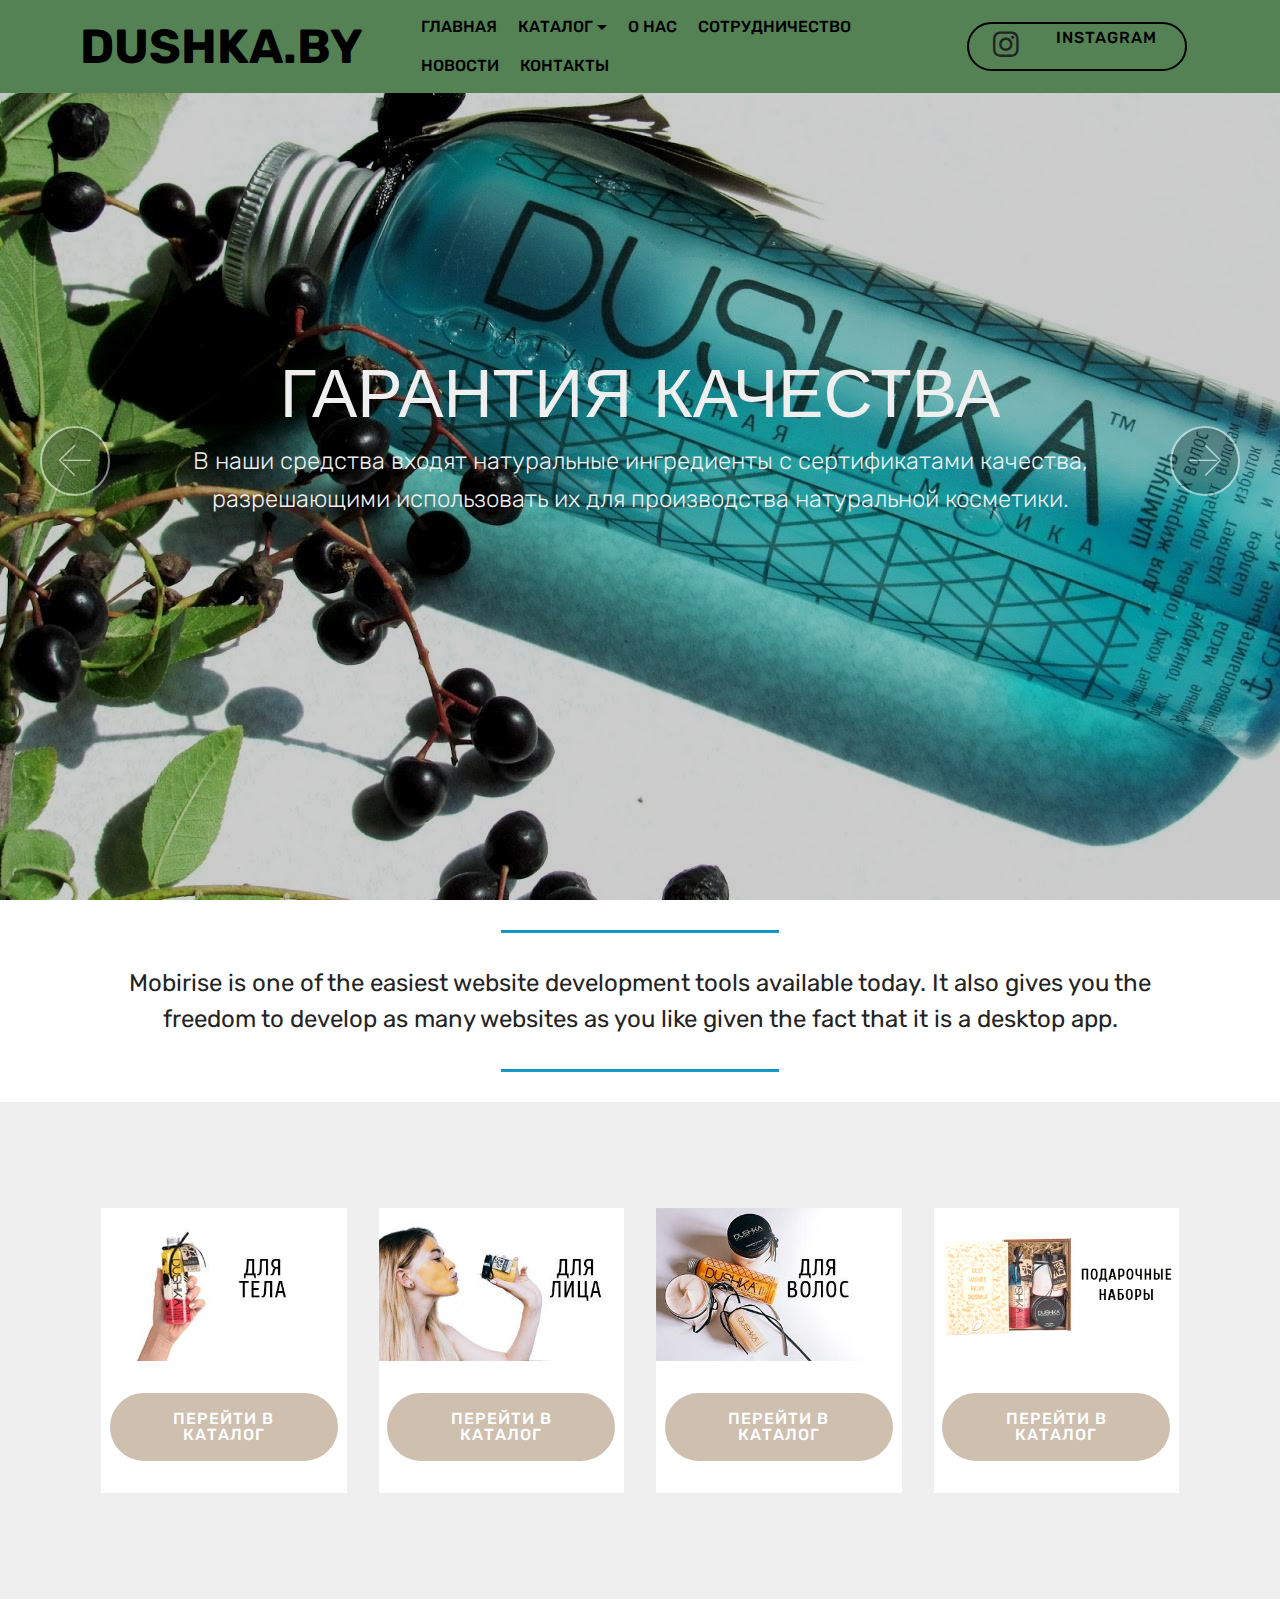
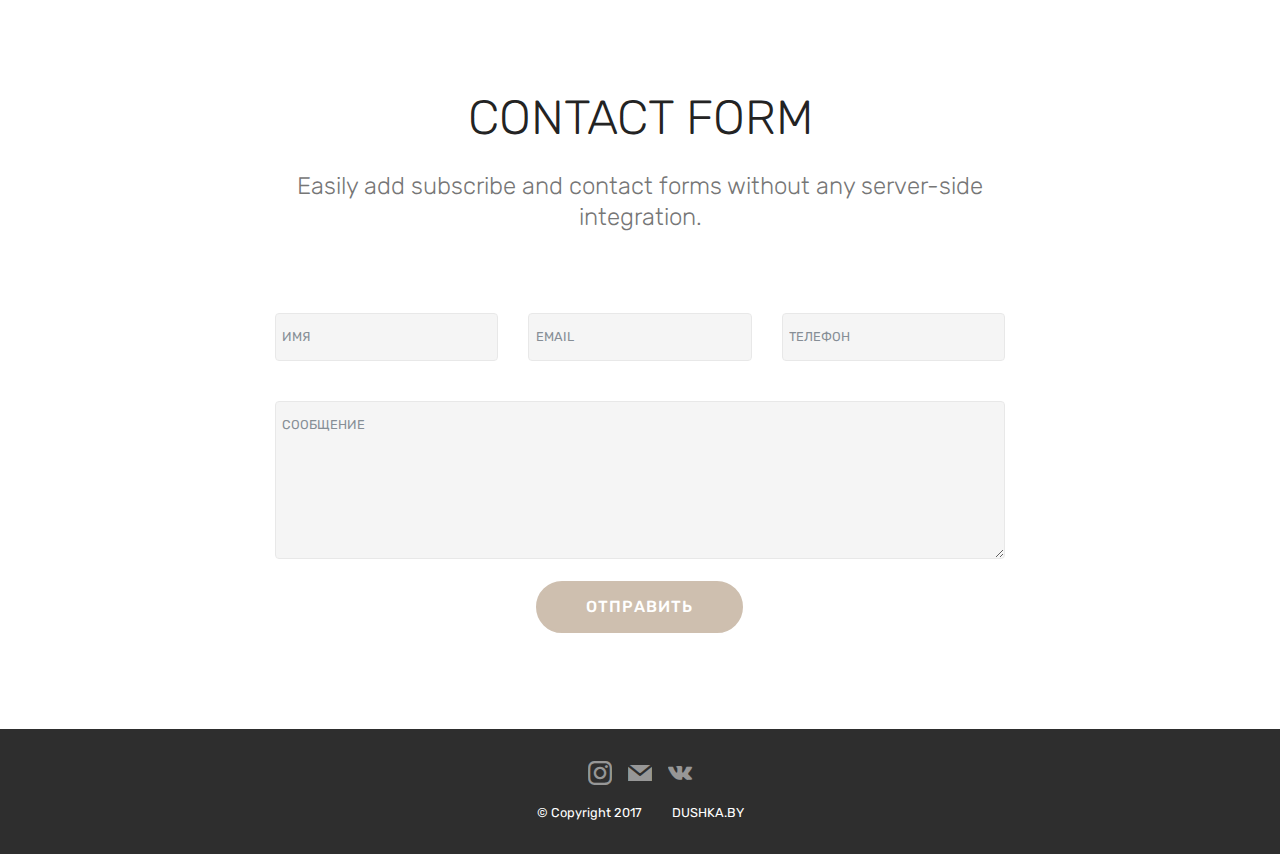
<file: index.html>
<!DOCTYPE html>
<html>
<head>
  <!-- Данный сайт сделан с помощью конструктора Mobirise v4.4.1, https://mobiriz.store -->
  <meta charset="UTF-8">
  <meta http-equiv="X-UA-Compatible" content="IE=edge">
  <meta name="generator" content="Mobirise v4.4.1, mobiriz.store">
  <meta name="viewport" content="width=device-width, initial-scale=1">
  <link rel="shortcut icon" href="assets/images/logo2.png" type="image/x-icon">
  <meta name="description" content="">
  <title>Dushka.by</title>
  <link rel="stylesheet" href="assets/web/assets/mobirise-icons/mobirise-icons.css">
  <link rel="stylesheet" href="assets/tether/tether.min.css">
  <link rel="stylesheet" href="assets/bootstrap/css/bootstrap.min.css">
  <link rel="stylesheet" href="assets/bootstrap/css/bootstrap-grid.min.css">
  <link rel="stylesheet" href="assets/bootstrap/css/bootstrap-reboot.min.css">
  <link rel="stylesheet" href="assets/dropdown/css/style.css">
  <link rel="stylesheet" href="assets/socicon/css/styles.css">
  <link rel="stylesheet" href="assets/theme/css/style.css">
  <link rel="stylesheet" href="assets/mobirise/css/mbr-additional.css" type="text/css">
  
  
  
</head>
<body>
<section class="menu cid-qB2t56JQNz" once="menu" id="menu1-0" data-rv-view="611">

    

    <nav class="navbar navbar-expand beta-menu navbar-dropdown align-items-center navbar-fixed-top navbar-toggleable-sm">
        <button class="navbar-toggler navbar-toggler-right" type="button" data-toggle="collapse" data-target="#navbarSupportedContent" aria-controls="navbarSupportedContent" aria-expanded="false" aria-label="Toggle navigation">
            <div class="hamburger">
                <span></span>
                <span></span>
                <span></span>
                <span></span>
            </div>
        </button>
        <div class="menu-logo">
            <div class="navbar-brand">
                
                <span class="navbar-caption-wrap"><a class="navbar-caption text-black display-2" href="https://mobirise.com">
                        DUSHKA.BY</a></span>
            </div>
        </div>
        <div class="collapse navbar-collapse" id="navbarSupportedContent">
            <ul class="navbar-nav nav-dropdown" data-app-modern-menu="true"><li class="nav-item">
                    <a class="nav-link link text-black display-4" href="https://mobirise.com">
                        ГЛАВНАЯ</a>
                </li><li class="nav-item dropdown"><a class="nav-link link text-black dropdown-toggle display-4" href="https://mobirise.com" data-toggle="dropdown-submenu" aria-expanded="false">КАТАЛОГ</a><div class="dropdown-menu"><div class="dropdown"><a class="text-black dropdown-item dropdown-toggle display-4" href="https://mobirise.com" data-toggle="dropdown-submenu" aria-expanded="false">ДЛЯ ТЕЛ</a><div class="dropdown-menu dropdown-submenu"><a class="text-black dropdown-item display-4" href="https://mobirise.com">New Item</a><a class="text-black dropdown-item display-4" href="https://mobirise.com" aria-expanded="false">New Item</a><a class="text-black dropdown-item display-4" href="https://mobirise.com" aria-expanded="false">New Item</a><a class="text-black dropdown-item display-4" href="https://mobirise.com" aria-expanded="false">New Item</a><a class="text-black dropdown-item display-4" href="https://mobirise.com" aria-expanded="false">New Item</a><a class="text-black dropdown-item display-4" href="https://mobirise.com" aria-expanded="false">New Item</a><a class="text-black dropdown-item display-4" href="https://mobirise.com" aria-expanded="false">New Item</a><a class="text-black dropdown-item display-4" href="https://mobirise.com" aria-expanded="false">New Item</a><a class="text-black dropdown-item display-4" href="https://mobirise.com" aria-expanded="false">New Item</a><a class="text-black dropdown-item display-4" href="https://mobirise.com" aria-expanded="false">New Item</a><a class="text-black dropdown-item display-4" href="https://mobirise.com" aria-expanded="false">New Item</a><a class="text-black dropdown-item display-4" href="https://mobirise.com" aria-expanded="false">New Item</a></div></div><div class="dropdown"><a class="text-black dropdown-item dropdown-toggle display-4" href="https://mobirise.com" aria-expanded="false" data-toggle="dropdown-submenu">ДЛЯ ЛИЦА</a><div class="dropdown-menu dropdown-submenu"><a class="text-black dropdown-item display-4" href="https://mobirise.com" aria-expanded="false">New Item</a><a class="text-black dropdown-item display-4" href="https://mobirise.com" aria-expanded="false">New Item</a><a class="text-black dropdown-item display-4" href="https://mobirise.com" aria-expanded="false">New Item</a><a class="text-black dropdown-item display-4" href="https://mobirise.com" aria-expanded="false">New Item</a><a class="text-black dropdown-item display-4" href="https://mobirise.com" aria-expanded="false">New Item</a><a class="text-black dropdown-item display-4" href="https://mobirise.com" aria-expanded="false">New Item</a><a class="text-black dropdown-item display-4" href="https://mobirise.com" aria-expanded="false">New Item</a><a class="text-black dropdown-item display-4" href="https://mobirise.com" aria-expanded="false">New Item</a><a class="text-black dropdown-item display-4" href="https://mobirise.com" aria-expanded="false">New Item</a><a class="text-black dropdown-item display-4" href="https://mobirise.com" aria-expanded="false">New Item</a></div></div><div class="dropdown"><a class="text-black dropdown-item dropdown-toggle display-4" href="https://mobirise.com" aria-expanded="false" data-toggle="dropdown-submenu">ДЛЯ ВОЛОС</a><div class="dropdown-menu dropdown-submenu"><a class="text-black dropdown-item display-4" href="https://mobirise.com" aria-expanded="false">New Item</a><a class="text-black dropdown-item display-4" href="https://mobirise.com" aria-expanded="false">New Item</a><a class="text-black dropdown-item display-4" href="https://mobirise.com" aria-expanded="false">New Item</a><a class="text-black dropdown-item display-4" href="https://mobirise.com" aria-expanded="false">New Item</a><a class="text-black dropdown-item display-4" href="https://mobirise.com" aria-expanded="false">New Item</a></div></div><div class="dropdown"><a class="text-black dropdown-item dropdown-toggle display-4" href="https://mobirise.com" aria-expanded="false" data-toggle="dropdown-submenu">ПОДАРОЧНЫЕ НАБОРЫ</a><div class="dropdown-menu dropdown-submenu"><a class="text-black dropdown-item display-4" href="https://mobirise.com" aria-expanded="false">New Item</a><a class="text-black dropdown-item display-4" href="https://mobirise.com" aria-expanded="false">New Item</a><a class="text-black dropdown-item display-4" href="https://mobirise.com" aria-expanded="false">New Item</a><a class="text-black dropdown-item display-4" href="https://mobirise.com" aria-expanded="false">New Item</a></div></div></div></li><li class="nav-item"><a class="nav-link link text-black display-4" href="https://mobirise.com">О НАС</a></li><li class="nav-item"><a class="nav-link link text-black display-4" href="https://mobirise.com">СОТРУДНИЧЕСТВО</a></li><li class="nav-item"><a class="nav-link link text-black display-4" href="https://mobirise.com">НОВОСТИ</a></li><li class="nav-item"><a class="nav-link link text-black display-4" href="https://mobirise.com">КОНТАКТЫ</a></li></ul>
            <div class="navbar-buttons mbr-section-btn"><a class="btn btn-sm btn-black-outline display-4" href="https://mobirise.com"><span class="socicon socicon-instagram mbr-iconfont mbr-iconfont-btn" style="color: rgb(35, 35, 35);"></span>
                    &nbsp; &nbsp; &nbsp;INSTAGRAM &nbsp; &nbsp; &nbsp; &nbsp; &nbsp; &nbsp;</a></div>
        </div>
    </nav>
</section>

<section class="engine"><a href="https://mobirisethemes.info">Лучшие бесплатные шаблоны для сайта Скачать бесплатно Можно у нас на сайте</a></section><section class="carousel slide cid-qB2wFe094n" data-interval="false" id="slider1-1" data-rv-view="613">

    

    <div class="full-screen"><div class="mbr-slider slide carousel" data-pause="true" data-keyboard="false" data-ride="carousel" data-interval="4000"><div class="carousel-inner" role="listbox"><div class="carousel-item slider-fullscreen-image active" data-bg-video-slide="false" style="background-image: url(assets/images/img-8837-1600x900.jpg);"><div class="container container-slide"><div class="image_wrapper"><div class="mbr-overlay" style="opacity: 0.2;"></div><img src="assets/images/img-8837-1600x900.jpg"><div class="carousel-caption justify-content-center"><div class="col-10 align-center"><h2 class="mbr-fonts-style display-1">ГАРАНТИЯ КАЧЕСТВА</h2><p class="lead mbr-text mbr-fonts-style display-5"> В наши средства входят натуральные ингредиенты с сертификатами качества, разрешающими использовать их для производства натуральной косметики.</p></div></div></div></div></div><div class="carousel-item slider-fullscreen-image" data-bg-video-slide="false" style="background-image: url(assets/images/dsc-0005-4-2-1600x899.jpg);"><div class="container container-slide"><div class="image_wrapper"><div class="mbr-overlay" style="opacity: 0.2; background-color: rgb(85, 130, 85);"></div><img src="assets/images/dsc-0005-4-2-1600x899.jpg"><div class="carousel-caption justify-content-center"><div class="col-10 align-center"><h2 class="mbr-fonts-style display-1">СЕРТИФИЦИРОВАНАЯ ПРОДУКЦИЯ</h2><p class="lead mbr-text mbr-fonts-style display-5">Косметика Dushka имеет все необходимые сертификаты качества.</p></div></div></div></div></div><div class="carousel-item slider-fullscreen-image" data-bg-video-slide="false" style="background-image: url(assets/images/dsc-9138-1600x1144.jpg);"><div class="container container-slide"><div class="image_wrapper"><div class="mbr-overlay" style="opacity: 0.2;"></div><img src="assets/images/dsc-9138-1600x1144.jpg"><div class="carousel-caption justify-content-center"><div class="col-10 align-center"><h2 class="mbr-fonts-style display-1">РУЧНАЯ РАБОТА</h2><p class="lead mbr-text mbr-fonts-style display-5">Все наши средства готовятся исключительно вручную – Dushka очень гордится этим, ведь так мы передаем вам свое тепло и заботу. Наши ребята каждый день бережно и кропотливо создают полезные средства для вашей кожи и волос: готовят, разливают и упаковывают.</p></div></div></div></div></div></div><a data-app-prevent-settings="" class="carousel-control carousel-control-prev" role="button" data-slide="prev" href="#slider1-1"><span aria-hidden="true" class="mbri-left mbr-iconfont"></span><span class="sr-only">Previous</span></a><a data-app-prevent-settings="" class="carousel-control carousel-control-next" role="button" data-slide="next" href="#slider1-1"><span aria-hidden="true" class="mbri-right mbr-iconfont"></span><span class="sr-only">Next</span></a></div></div>

</section>

<section class="mbr-section article content9 cid-qB2C5EbMY2" id="content9-2" data-rv-view="625">
    
     

    <div class="container">
        <div class="inner-container" style="width: 100%;">
            <hr class="line" style="width: 25%;">
            <div class="section-text align-center mbr-fonts-style display-5">
                    Mobirise is one of the easiest website development tools available today. It also gives you the freedom to develop as many websites as you like given the fact that it is a desktop app.
                </div>
            <hr class="line" style="width: 25%;">
        </div>
        </div>
</section>

<section class="features3 cid-qB3M7paw9y" id="features3-7" data-rv-view="627">

    

    
    <div class="container">
        <div class="media-container-row">
            <div class="card p-3 col-12 col-md-6 col-lg-3">
                <div class="card-wrapper">
                    <div class="card-img">
                        <img src="assets/images/for-body1-400x250.jpg" alt="Mobirise" title="" media-simple="true">
                    </div>
                    <div class="card-box">
                        
                        
                    </div>
                    <div class="mbr-section-btn text-center"><a href="https://mobirise.com" class="btn btn-primary display-4">ПЕРЕЙТИ В КАТАЛОГ</a></div>
                </div>
            </div>

            <div class="card p-3 col-12 col-md-6 col-lg-3">
                <div class="card-wrapper">
                    <div class="card-img">
                        <img src="assets/images/for-face1-400x250.jpg" alt="Mobirise" title="" media-simple="true">
                    </div>
                    <div class="card-box">
                        
                        
                    </div>
                    <div class="mbr-section-btn text-center"><a href="https://mobirise.com" class="btn btn-primary display-4">
                            ПЕРЕЙТИ В КАТАЛОГ
                        </a></div>
                </div>
            </div>

            <div class="card p-3 col-12 col-md-6 col-lg-3">
                <div class="card-wrapper">
                    <div class="card-img">
                        <img src="assets/images/for-hair1-400x250.jpg" alt="Mobirise" title="" media-simple="true">
                    </div>
                    <div class="card-box">
                        
                        
                    </div>
                    <div class="mbr-section-btn text-center"><a href="https://mobirise.com" class="btn btn-primary display-4">
                            ПЕРЕЙТИ В КАТАЛОГ</a></div>
                </div>
            </div>

            <div class="card p-3 col-12 col-md-6 col-lg-3">
                <div class="card-wrapper">
                    <div class="card-img">
                        <img src="assets/images/gifts2-400x250.png" alt="Mobirise" title="" media-simple="true">
                    </div>
                    <div class="card-box">
                        
                        
                    </div>
                    <div class="mbr-section-btn text-center"><a href="https://mobirise.com" class="btn btn-primary display-4">
                            ПЕРЕЙТИ В КАТАЛОГ</a></div>
                </div>
            </div>
        </div>
    </div>
</section>

<section class="mbr-section form1 cid-qB3NNVXG8j" id="form1-8" data-rv-view="630">

    

    
    <div class="container">
        <div class="row justify-content-center">
            <div class="title col-12 col-lg-8">
                <h2 class="mbr-section-title align-center pb-3 mbr-fonts-style display-2">
                    CONTACT FORM
                </h2>
                <h3 class="mbr-section-subtitle align-center mbr-light pb-3 mbr-fonts-style display-5">
                    Easily add subscribe and contact forms without any server-side integration.
                </h3>
            </div>
        </div>
    </div>
    <div class="container">
        <div class="row justify-content-center">
            <div class="media-container-column col-lg-8" data-form-type="formoid">
                    <div data-form-alert="" hidden="">ВАШ ЗАКАЗ ПРИНЯТ!!</div>
            
                    <form class="mbr-form" action="https://mobirise.com/" method="post" data-form-title="Mobirise Form"><input type="hidden" data-form-email="true" value="qoilh27lLyivhN+VKoCLHVe/bh4SFuifStsvFyL94JVmDcuc1jwxascFIwesSv/gfthiDctUJ5V03ZwyBTqSFTfnS34bLxr3HjVD5QARUIpWHQTTgwM2rKqXwQvG+ysm">
                        <div class="row row-sm-offset">
                            <div class="col-md-4 multi-horizontal" data-for="name">
                                <div class="form-group">
                                    <label class="form-control-label mbr-fonts-style display-7" for="name-form1-8"></label>
                                    <input type="text" class="form-control" name="name" data-form-field="Name" required="" placeholder="ИМЯ" id="name-form1-8">
                                </div>
                            </div>
                            <div class="col-md-4 multi-horizontal" data-for="email">
                                <div class="form-group">
                                    <label class="form-control-label mbr-fonts-style display-7" for="email-form1-8"></label>
                                    <input type="email" class="form-control" name="email" data-form-field="Email" required="" placeholder="EMAIL" id="email-form1-8">
                                </div>
                            </div>
                            <div class="col-md-4 multi-horizontal" data-for="phone">
                                <div class="form-group">
                                    <label class="form-control-label mbr-fonts-style display-7" for="phone-form1-8"></label>
                                    <input type="tel" class="form-control" name="phone" data-form-field="Phone" placeholder="ТЕЛЕФОН" id="phone-form1-8">
                                </div>
                            </div>
                        </div>
                        <div class="form-group" data-for="message">
                            <label class="form-control-label mbr-fonts-style display-7" for="message-form1-8"></label>
                            <textarea type="text" class="form-control" name="message" rows="7" data-form-field="Message" placeholder="СООБЩЕНИЕ" id="message-form1-8"></textarea>
                        </div>
            
                        <span class="input-group-btn"><button href="" type="submit" class="btn btn-primary btn-form display-4">ОТПРАВИТЬ</button></span>
                    </form>
            </div>
        </div>
    </div>
</section>

<section once="" class="cid-qB3NXkF1l2" id="footer7-a" data-rv-view="633">

    

    

    <div class="container">
        <div class="media-container-row align-center mbr-white">
            
            <div class="row social-row">
                <div class="social-list align-right pb-2">
                    
                    
                    
                    
                    
                    
                <div class="soc-item">
                        <a href="https://twitter.com/mobirise" target="_blank">
                            <span class="mbr-iconfont mbr-iconfont-social socicon-instagram socicon" style="color: rgb(255, 255, 255);" media-simple="true"></span>
                        </a>
                    </div><div class="soc-item">
                        <a href="https://www.facebook.com/pages/Mobirise/1616226671953247" target="_blank">
                            <span class="mbr-iconfont mbr-iconfont-social socicon-mail socicon" style="color: rgb(255, 255, 255);" media-simple="true"></span>
                        </a>
                    </div><div class="soc-item">
                        <a href="https://www.facebook.com/pages/Mobirise/1616226671953247" target="_blank">
                            <span class="mbr-iconfont mbr-iconfont-social socicon-vkontakte socicon" style="color: rgb(255, 255, 255);" media-simple="true"></span>
                        </a>
                    </div></div>
            </div>
            <div class="row row-copirayt">
                <p class="mbr-text mb-0 mbr-fonts-style mbr-white align-center display-7">
                    © Copyright 2017 &nbsp; &nbsp; &nbsp; &nbsp; &nbsp;DUSHKA.BY</p>
            </div>
        </div>
    </div>
</section>


  <script src="assets/web/assets/jquery/jquery.min.js"></script>
  <script src="assets/popper/popper.min.js"></script>
  <script src="assets/tether/tether.min.js"></script>
  <script src="assets/bootstrap/js/bootstrap.min.js"></script>
  <script src="assets/smooth-scroll/smooth-scroll.js"></script>
  <script src="assets/dropdown/js/script.min.js"></script>
  <script src="assets/touch-swipe/jquery.touch-swipe.min.js"></script>
  <script src="assets/jquery-mb-vimeo_player/jquery.mb.vimeo_player.js"></script>
  <script src="assets/bootstrap-carousel-swipe/bootstrap-carousel-swipe.js"></script>
  <script src="assets/jquery-mb-ytplayer/jquery.mb.ytplayer.min.js"></script>
  <script src="assets/theme/js/script.js"></script>
  <script src="assets/mobirise-slider-video/script.js"></script>
  <script src="assets/formoid/formoid.min.js"></script>
  
  
</body>
</html>
</file>
<file: assets/web/assets/mobirise-icons/mobirise-icons.css>
@font-face {
  font-family: 'MobiriseIcons';
  src:  url('mobirise-icons.eot?spat4u');
  src:  url('mobirise-icons.eot?spat4u#iefix') format('embedded-opentype'),
    url('mobirise-icons.ttf?spat4u') format('truetype'),
    url('mobirise-icons.woff?spat4u') format('woff'),
    url('mobirise-icons.svg?spat4u#MobiriseIcons') format('svg');
  font-weight: normal;
  font-style: normal;
}

[class^="mbri-"], [class*=" mbri-"] {
  /* use !important to prevent issues with browser extensions that change fonts */
  font-family: MobiriseIcons !important;
  speak: none;
  font-style: normal;
  font-weight: normal;
  font-variant: normal;
  text-transform: none;
  line-height: 1;

  /* Better Font Rendering =========== */
  -webkit-font-smoothing: antialiased;
  -moz-osx-font-smoothing: grayscale;
}

.mbri-add-submenu:before {
  content: "\e900";
}
.mbri-alert:before {
  content: "\e901";
}
.mbri-align-center:before {
  content: "\e902";
}
.mbri-align-justify:before {
  content: "\e903";
}
.mbri-align-left:before {
  content: "\e904";
}
.mbri-align-right:before {
  content: "\e905";
}
.mbri-android:before {
  content: "\e906";
}
.mbri-apple:before {
  content: "\e907";
}
.mbri-arrow-down:before {
  content: "\e908";
}
.mbri-arrow-next:before {
  content: "\e909";
}
.mbri-arrow-prev:before {
  content: "\e90a";
}
.mbri-arrow-up:before {
  content: "\e90b";
}
.mbri-bold:before {
  content: "\e90c";
}
.mbri-bookmark:before {
  content: "\e90d";
}
.mbri-bootstrap:before {
  content: "\e90e";
}
.mbri-briefcase:before {
  content: "\e90f";
}
.mbri-browse:before {
  content: "\e910";
}
.mbri-bulleted-list:before {
  content: "\e911";
}
.mbri-calendar:before {
  content: "\e912";
}
.mbri-camera:before {
  content: "\e913";
}
.mbri-cart-add:before {
  content: "\e914";
}
.mbri-cart-full:before {
  content: "\e915";
}
.mbri-cash:before {
  content: "\e916";
}
.mbri-change-style:before {
  content: "\e917";
}
.mbri-chat:before {
  content: "\e918";
}
.mbri-clock:before {
  content: "\e919";
}
.mbri-close:before {
  content: "\e91a";
}
.mbri-cloud:before {
  content: "\e91b";
}
.mbri-code:before {
  content: "\e91c";
}
.mbri-contact-form:before {
  content: "\e91d";
}
.mbri-credit-card:before {
  content: "\e91e";
}
.mbri-cursor-click:before {
  content: "\e91f";
}
.mbri-cust-feedback:before {
  content: "\e920";
}
.mbri-database:before {
  content: "\e921";
}
.mbri-delivery:before {
  content: "\e922";
}
.mbri-desktop:before {
  content: "\e923";
}
.mbri-devices:before {
  content: "\e924";
}
.mbri-down:before {
  content: "\e925";
}
.mbri-download:before {
  content: "\e989";
}
.mbri-drag-n-drop:before {
  content: "\e927";
}
.mbri-drag-n-drop2:before {
  content: "\e928";
}
.mbri-edit:before {
  content: "\e929";
}
.mbri-edit2:before {
  content: "\e92a";
}
.mbri-error:before {
  content: "\e92b";
}
.mbri-extension:before {
  content: "\e92c";
}
.mbri-features:before {
  content: "\e92d";
}
.mbri-file:before {
  content: "\e92e";
}
.mbri-flag:before {
  content: "\e92f";
}
.mbri-folder:before {
  content: "\e930";
}
.mbri-gift:before {
  content: "\e931";
}
.mbri-github:before {
  content: "\e932";
}
.mbri-globe:before {
  content: "\e933";
}
.mbri-globe-2:before {
  content: "\e934";
}
.mbri-growing-chart:before {
  content: "\e935";
}
.mbri-hearth:before {
  content: "\e936";
}
.mbri-help:before {
  content: "\e937";
}
.mbri-home:before {
  content: "\e938";
}
.mbri-hot-cup:before {
  content: "\e939";
}
.mbri-idea:before {
  content: "\e93a";
}
.mbri-image-gallery:before {
  content: "\e93b";
}
.mbri-image-slider:before {
  content: "\e93c";
}
.mbri-info:before {
  content: "\e93d";
}
.mbri-italic:before {
  content: "\e93e";
}
.mbri-key:before {
  content: "\e93f";
}
.mbri-laptop:before {
  content: "\e940";
}
.mbri-layers:before {
  content: "\e941";
}
.mbri-left-right:before {
  content: "\e942";
}
.mbri-left:before {
  content: "\e943";
}
.mbri-letter:before {
  content: "\e944";
}
.mbri-like:before {
  content: "\e945";
}
.mbri-link:before {
  content: "\e946";
}
.mbri-lock:before {
  content: "\e947";
}
.mbri-login:before {
  content: "\e948";
}
.mbri-logout:before {
  content: "\e949";
}
.mbri-magic-stick:before {
  content: "\e94a";
}
.mbri-map-pin:before {
  content: "\e94b";
}
.mbri-menu:before {
  content: "\e94c";
}
.mbri-mobile:before {
  content: "\e94d";
}
.mbri-mobile2:before {
  content: "\e94e";
}
.mbri-mobirise:before {
  content: "\e94f";
}
.mbri-more-horizontal:before {
  content: "\e950";
}
.mbri-more-vertical:before {
  content: "\e951";
}
.mbri-music:before {
  content: "\e952";
}
.mbri-new-file:before {
  content: "\e953";
}
.mbri-numbered-list:before {
  content: "\e954";
}
.mbri-opened-folder:before {
  content: "\e955";
}
.mbri-pages:before {
  content: "\e956";
}
.mbri-paper-plane:before {
  content: "\e957";
}
.mbri-paperclip:before {
  content: "\e958";
}
.mbri-photo:before {
  content: "\e959";
}
.mbri-photos:before {
  content: "\e95a";
}
.mbri-pin:before {
  content: "\e95b";
}
.mbri-play:before {
  content: "\e95c";
}
.mbri-plus:before {
  content: "\e95d";
}
.mbri-preview:before {
  content: "\e95e";
}
.mbri-print:before {
  content: "\e95f";
}
.mbri-protect:before {
  content: "\e960";
}
.mbri-question:before {
  content: "\e961";
}
.mbri-quote-left:before {
  content: "\e962";
}
.mbri-quote-right:before {
  content: "\e963";
}
.mbri-refresh:before {
  content: "\e964";
}
.mbri-responsive:before {
  content: "\e965";
}
.mbri-right:before {
  content: "\e966";
}
.mbri-rocket:before {
  content: "\e967";
}
.mbri-sad-face:before {
  content: "\e968";
}
.mbri-sale:before {
  content: "\e969";
}
.mbri-save:before {
  content: "\e96a";
}
.mbri-search:before {
  content: "\e96b";
}
.mbri-setting:before {
  content: "\e96c";
}
.mbri-setting2:before {
  content: "\e96d";
}
.mbri-setting3:before {
  content: "\e96e";
}
.mbri-share:before {
  content: "\e96f";
}
.mbri-shopping-bag:before {
  content: "\e970";
}
.mbri-shopping-basket:before {
  content: "\e971";
}
.mbri-shopping-cart:before {
  content: "\e972";
}
.mbri-sites:before {
  content: "\e973";
}
.mbri-smile-face:before {
  content: "\e974";
}
.mbri-speed:before {
  content: "\e975";
}
.mbri-star:before {
  content: "\e976";
}
.mbri-success:before {
  content: "\e977";
}
.mbri-sun:before {
  content: "\e978";
}
.mbri-sun2:before {
  content: "\e979";
}
.mbri-tablet:before {
  content: "\e97a";
}
.mbri-tablet-vertical:before {
  content: "\e97b";
}
.mbri-target:before {
  content: "\e97c";
}
.mbri-timer:before {
  content: "\e97d";
}
.mbri-to-ftp:before {
  content: "\e97e";
}
.mbri-to-local-drive:before {
  content: "\e97f";
}
.mbri-touch-swipe:before {
  content: "\e980";
}
.mbri-touch:before {
  content: "\e981";
}
.mbri-trash:before {
  content: "\e982";
}
.mbri-underline:before {
  content: "\e983";
}
.mbri-unlink:before {
  content: "\e984";
}
.mbri-unlock:before {
  content: "\e985";
}
.mbri-up-down:before {
  content: "\e986";
}
.mbri-up:before {
  content: "\e987";
}
.mbri-update:before {
  content: "\e988";
}
.mbri-upload:before {
 content: "\e926"; 
}
.mbri-user:before {
  content: "\e98a";
}
.mbri-user2:before {
  content: "\e98b";
}
.mbri-users:before {
  content: "\e98c";
}
.mbri-video:before {
  content: "\e98d";
}
.mbri-video-play:before {
  content: "\e98e";
}
.mbri-watch:before {
  content: "\e98f";
}
.mbri-website-theme:before {
  content: "\e990";
}
.mbri-wifi:before {
  content: "\e991";
}
.mbri-windows:before {
  content: "\e992";
}
.mbri-zoom-out:before {
  content: "\e993";
}
.mbri-redo:before {
  content: "\e994";
}
.mbri-undo:before {
  content: "\e995";
}
</file>
<file: assets/dropdown/css/style.css>
.navbar-dropdown {
  left: 0;
  padding: 0;
  position: absolute;
  right: 0;
  top: 0;
  transition: all 0.45s ease;
  z-index: 1030;
  background: #282828; }
  .navbar-dropdown .navbar-logo {
    margin-right: 0.8rem;
    transition: margin 0.3s ease-in-out;
    vertical-align: middle; }
    .navbar-dropdown .navbar-logo img {
      height: 3.125rem;
      transition: all 0.3s ease-in-out; }
    .navbar-dropdown .navbar-logo.mbr-iconfont {
      font-size: 3.125rem;
      line-height: 3.125rem; }
  .navbar-dropdown .navbar-caption {
    font-weight: 700;
    white-space: normal;
    vertical-align: -4px;
    line-height: 3.125rem !important; }
    .navbar-dropdown .navbar-caption, .navbar-dropdown .navbar-caption:hover {
      color: inherit;
      text-decoration: none; }
  .navbar-dropdown .mbr-iconfont + .navbar-caption {
    vertical-align: -1px; }
  .navbar-dropdown.navbar-fixed-top {
    position: fixed; }
  .navbar-dropdown .navbar-brand span {
    vertical-align: -4px; }
  .navbar-dropdown.bg-color.transparent {
    background: none; }
  .navbar-dropdown.navbar-short .navbar-brand {
    padding: 0.625rem 0; }
    .navbar-dropdown.navbar-short .navbar-brand span {
      vertical-align: -1px; }
  .navbar-dropdown.navbar-short .navbar-caption {
    line-height: 2.375rem !important;
    vertical-align: -2px; }
  .navbar-dropdown.navbar-short .navbar-logo {
    margin-right: 0.5rem; }
    .navbar-dropdown.navbar-short .navbar-logo img {
      height: 2.375rem; }
    .navbar-dropdown.navbar-short .navbar-logo.mbr-iconfont {
      font-size: 2.375rem;
      line-height: 2.375rem; }
  .navbar-dropdown.navbar-short .mbr-table-cell {
    height: 3.625rem; }
  .navbar-dropdown .navbar-close {
    left: 0.6875rem;
    position: fixed;
    top: 0.75rem;
    z-index: 1000; }
  .navbar-dropdown .hamburger-icon {
    content: "";
    display: inline-block;
    vertical-align: middle;
    width: 16px;
    -webkit-box-shadow: 0 -6px 0 1px #282828,0 0 0 1px #282828,0 6px 0 1px #282828;
    -moz-box-shadow: 0 -6px 0 1px #282828,0 0 0 1px #282828,0 6px 0 1px #282828;
    box-shadow: 0 -6px 0 1px #282828,0 0 0 1px #282828,0 6px 0 1px #282828; }

.dropdown-menu .dropdown-toggle[data-toggle="dropdown-submenu"]::after {
  border-bottom: 0.35em solid transparent;
  border-left: 0.35em solid;
  border-right: 0;
  border-top: 0.35em solid transparent;
  margin-left: 0.3rem; }

.dropdown-menu .dropdown-item:focus {
  outline: 0; }

.nav-dropdown {
  font-size: 0.75rem;
  font-weight: 500;
  height: auto !important; }
  .nav-dropdown .nav-btn {
    padding-left: 1rem; }
  .nav-dropdown .link {
    margin: .667em 1.667em;
    font-weight: 500;
    padding: 0;
    transition: color .2s ease-in-out; }
    .nav-dropdown .link.dropdown-toggle {
      margin-right: 2.583em; }
      .nav-dropdown .link.dropdown-toggle::after {
        margin-left: .25rem;
        border-top: 0.35em solid;
        border-right: 0.35em solid transparent;
        border-left: 0.35em solid transparent;
        border-bottom: 0; }
      .nav-dropdown .link.dropdown-toggle[aria-expanded="true"] {
        margin: 0;
        padding: 0.667em 3.263em  0.667em 1.667em; }
  .nav-dropdown .link::after,
  .nav-dropdown .dropdown-item::after {
    color: inherit; }
  .nav-dropdown .btn {
    font-size: 0.75rem;
    font-weight: 700;
    letter-spacing: 0;
    margin-bottom: 0;
    padding-left: 1.25rem;
    padding-right: 1.25rem; }
  .nav-dropdown .dropdown-menu {
    border-radius: 0;
    border: 0;
    left: 0;
    margin: 0;
    padding-bottom: 1.25rem;
    padding-top: 1.25rem;
    position: relative; }
  .nav-dropdown .dropdown-submenu {
    margin-left: 0.125rem;
    top: 0; }
  .nav-dropdown .dropdown-item {
    font-weight: 500;
    line-height: 2;
    padding: 0.3846em 4.615em 0.3846em 1.5385em;
    position: relative;
    transition: color .2s ease-in-out, background-color .2s ease-in-out; }
    .nav-dropdown .dropdown-item::after {
      margin-top: -0.3077em;
      position: absolute;
      right: 1.1538em;
      top: 50%; }
    .nav-dropdown .dropdown-item:focus, .nav-dropdown .dropdown-item:hover {
      background: none; }

@media (max-width: 767px) {
  .nav-dropdown.navbar-toggleable-sm {
    bottom: 0;
    display: none;
    left: 0;
    overflow-x: hidden;
    position: fixed;
    top: 0;
    transform: translateX(-100%);
    -ms-transform: translateX(-100%);
    -webkit-transform: translateX(-100%);
    width: 18.75rem;
    z-index: 999; } }
.nav-dropdown.navbar-toggleable-xl {
  bottom: 0;
  display: none;
  left: 0;
  overflow-x: hidden;
  position: fixed;
  top: 0;
  transform: translateX(-100%);
  -ms-transform: translateX(-100%);
  -webkit-transform: translateX(-100%);
  width: 18.75rem;
  z-index: 999; }

.nav-dropdown-sm {
  display: block !important;
  overflow-x: hidden;
  overflow: auto;
  padding-top: 3.875rem; }
  .nav-dropdown-sm::after {
    content: "";
    display: block;
    height: 3rem;
    width: 100%; }
  .nav-dropdown-sm.collapse.in ~ .navbar-close {
    display: block !important; }
  .nav-dropdown-sm.collapsing, .nav-dropdown-sm.collapse.in {
    transform: translateX(0);
    -ms-transform: translateX(0);
    -webkit-transform: translateX(0);
    transition: all 0.25s ease-out;
    -webkit-transition: all 0.25s ease-out;
    background: #282828; }
  .nav-dropdown-sm.collapsing[aria-expanded="false"] {
    transform: translateX(-100%);
    -ms-transform: translateX(-100%);
    -webkit-transform: translateX(-100%); }
  .nav-dropdown-sm .nav-item {
    display: block;
    margin-left: 0 !important;
    padding-left: 0; }
  .nav-dropdown-sm .link,
  .nav-dropdown-sm .dropdown-item {
    border-top: 1px dotted rgba(255, 255, 255, 0.1);
    font-size: 0.8125rem;
    line-height: 1.6;
    margin: 0 !important;
    padding: 0.875rem 2.4rem 0.875rem 1.5625rem !important;
    position: relative;
    white-space: normal; }
    .nav-dropdown-sm .link:focus, .nav-dropdown-sm .link:hover,
    .nav-dropdown-sm .dropdown-item:focus,
    .nav-dropdown-sm .dropdown-item:hover {
      background: rgba(0, 0, 0, 0.2) !important;
      color: #c0a375; }
  .nav-dropdown-sm .nav-btn {
    position: relative;
    padding: 1.5625rem 1.5625rem 0 1.5625rem; }
    .nav-dropdown-sm .nav-btn::before {
      border-top: 1px dotted rgba(255, 255, 255, 0.1);
      content: "";
      left: 0;
      position: absolute;
      top: 0;
      width: 100%; }
    .nav-dropdown-sm .nav-btn + .nav-btn {
      padding-top: 0.625rem; }
      .nav-dropdown-sm .nav-btn + .nav-btn::before {
        display: none; }
  .nav-dropdown-sm .btn {
    padding: 0.625rem 0; }
  .nav-dropdown-sm .dropdown-toggle[data-toggle="dropdown-submenu"]::after {
    margin-left: .25rem;
    border-top: 0.35em solid;
    border-right: 0.35em solid transparent;
    border-left: 0.35em solid transparent;
    border-bottom: 0; }
  .nav-dropdown-sm .dropdown-toggle[data-toggle="dropdown-submenu"][aria-expanded="true"]::after {
    border-top: 0;
    border-right: 0.35em solid transparent;
    border-left: 0.35em solid transparent;
    border-bottom: 0.35em solid; }
  .nav-dropdown-sm .dropdown-menu {
    margin: 0;
    padding: 0;
    position: relative;
    top: 0;
    left: 0;
    width: 100%;
    border: 0;
    float: none;
    border-radius: 0;
    background: none; }
  .nav-dropdown-sm .dropdown-submenu {
    left: 100%;
    margin-left: 0.125rem;
    margin-top: -1.25rem;
    top: 0; }

.navbar-toggleable-sm .nav-dropdown .dropdown-menu {
  position: absolute; }

.navbar-toggleable-sm .nav-dropdown .dropdown-submenu {
  left: 100%;
  margin-left: 0.125rem;
  margin-top: -1.25rem;
  top: 0; }

.navbar-toggleable-sm.opened .nav-dropdown .dropdown-menu {
  position: relative; }

.navbar-toggleable-sm.opened .nav-dropdown .dropdown-submenu {
  left: 0;
  margin-left: 00rem;
  margin-top: 0rem;
  top: 0; }

.is-builder .nav-dropdown.collapsing {
  transition: none !important; }

/*# sourceMappingURL=style.css.map */
</file>
<file: assets/socicon/css/styles.css>
@charset "UTF-8";

@font-face {
  font-family: "socicon";
  src:url("../fonts/socicon.eot");
  src:url("../fonts/socicon.eot?#iefix") format("embedded-opentype"),
    url("../fonts/socicon.woff") format("woff"),
    url("../fonts/socicon.ttf") format("truetype"),
    url("../fonts/socicon.svg#socicon") format("svg");
  font-weight: normal;
  font-style: normal;

}

[data-icon]:before {
  font-family: "socicon" !important;
  content: attr(data-icon);
  font-style: normal !important;
  font-weight: normal !important;
  font-variant: normal !important;
  text-transform: none !important;
  speak: none;
  line-height: 1;
  -webkit-font-smoothing: antialiased;
  -moz-osx-font-smoothing: grayscale;
}

[class^="socicon-"]:before,
[class*=" socicon-"]:before {
  font-family: "socicon" !important;
  font-style: normal !important;
  font-weight: normal !important;
  font-variant: normal !important;
  text-transform: none !important;
  speak: none;
  line-height: 1;
  -webkit-font-smoothing: antialiased;
  -moz-osx-font-smoothing: grayscale;
}

.socicon-modelmayhem:before {
  content: "\e000";
}
.socicon-mixcloud:before {
  content: "\e001";
}
.socicon-drupal:before {
  content: "\e002";
}
.socicon-swarm:before {
  content: "\e003";
}
.socicon-istock:before {
  content: "\e004";
}
.socicon-yammer:before {
  content: "\e005";
}
.socicon-ello:before {
  content: "\e006";
}
.socicon-stackoverflow:before {
  content: "\e007";
}
.socicon-persona:before {
  content: "\e008";
}
.socicon-triplej:before {
  content: "\e009";
}
.socicon-houzz:before {
  content: "\e00a";
}
.socicon-rss:before {
  content: "\e00b";
}
.socicon-paypal:before {
  content: "\e00c";
}
.socicon-odnoklassniki:before {
  content: "\e00d";
}
.socicon-airbnb:before {
  content: "\e00e";
}
.socicon-periscope:before {
  content: "\e00f";
}
.socicon-outlook:before {
  content: "\e010";
}
.socicon-coderwall:before {
  content: "\e011";
}
.socicon-tripadvisor:before {
  content: "\e012";
}
.socicon-appnet:before {
  content: "\e013";
}
.socicon-goodreads:before {
  content: "\e014";
}
.socicon-tripit:before {
  content: "\e015";
}
.socicon-lanyrd:before {
  content: "\e016";
}
.socicon-slideshare:before {
  content: "\e017";
}
.socicon-buffer:before {
  content: "\e018";
}
.socicon-disqus:before {
  content: "\e019";
}
.socicon-vkontakte:before {
  content: "\e01a";
}
.socicon-whatsapp:before {
  content: "\e01b";
}
.socicon-patreon:before {
  content: "\e01c";
}
.socicon-storehouse:before {
  content: "\e01d";
}
.socicon-pocket:before {
  content: "\e01e";
}
.socicon-mail:before {
  content: "\e01f";
}
.socicon-blogger:before {
  content: "\e020";
}
.socicon-technorati:before {
  content: "\e021";
}
.socicon-reddit:before {
  content: "\e022";
}
.socicon-dribbble:before {
  content: "\e023";
}
.socicon-stumbleupon:before {
  content: "\e024";
}
.socicon-digg:before {
  content: "\e025";
}
.socicon-envato:before {
  content: "\e026";
}
.socicon-behance:before {
  content: "\e027";
}
.socicon-delicious:before {
  content: "\e028";
}
.socicon-deviantart:before {
  content: "\e029";
}
.socicon-forrst:before {
  content: "\e02a";
}
.socicon-play:before {
  content: "\e02b";
}
.socicon-zerply:before {
  content: "\e02c";
}
.socicon-wikipedia:before {
  content: "\e02d";
}
.socicon-apple:before {
  content: "\e02e";
}
.socicon-flattr:before {
  content: "\e02f";
}
.socicon-github:before {
  content: "\e030";
}
.socicon-renren:before {
  content: "\e031";
}
.socicon-friendfeed:before {
  content: "\e032";
}
.socicon-newsvine:before {
  content: "\e033";
}
.socicon-identica:before {
  content: "\e034";
}
.socicon-bebo:before {
  content: "\e035";
}
.socicon-zynga:before {
  content: "\e036";
}
.socicon-steam:before {
  content: "\e037";
}
.socicon-xbox:before {
  content: "\e038";
}
.socicon-windows:before {
  content: "\e039";
}
.socicon-qq:before {
  content: "\e03a";
}
.socicon-douban:before {
  content: "\e03b";
}
.socicon-meetup:before {
  content: "\e03c";
}
.socicon-playstation:before {
  content: "\e03d";
}
.socicon-android:before {
  content: "\e03e";
}
.socicon-snapchat:before {
  content: "\e03f";
}
.socicon-twitter:before {
  content: "\e040";
}
.socicon-facebook:before {
  content: "\e041";
}
.socicon-googleplus:before {
  content: "\e042";
}
.socicon-pinterest:before {
  content: "\e043";
}
.socicon-foursquare:before {
  content: "\e044";
}
.socicon-yahoo:before {
  content: "\e045";
}
.socicon-skype:before {
  content: "\e046";
}
.socicon-yelp:before {
  content: "\e047";
}
.socicon-feedburner:before {
  content: "\e048";
}
.socicon-linkedin:before {
  content: "\e049";
}
.socicon-viadeo:before {
  content: "\e04a";
}
.socicon-xing:before {
  content: "\e04b";
}
.socicon-myspace:before {
  content: "\e04c";
}
.socicon-soundcloud:before {
  content: "\e04d";
}
.socicon-spotify:before {
  content: "\e04e";
}
.socicon-grooveshark:before {
  content: "\e04f";
}
.socicon-lastfm:before {
  content: "\e050";
}
.socicon-youtube:before {
  content: "\e051";
}
.socicon-vimeo:before {
  content: "\e052";
}
.socicon-dailymotion:before {
  content: "\e053";
}
.socicon-vine:before {
  content: "\e054";
}
.socicon-flickr:before {
  content: "\e055";
}
.socicon-500px:before {
  content: "\e056";
}
.socicon-wordpress:before {
  content: "\e058";
}
.socicon-tumblr:before {
  content: "\e059";
}
.socicon-twitch:before {
  content: "\e05a";
}
.socicon-8tracks:before {
  content: "\e05b";
}
.socicon-amazon:before {
  content: "\e05c";
}
.socicon-icq:before {
  content: "\e05d";
}
.socicon-smugmug:before {
  content: "\e05e";
}
.socicon-ravelry:before {
  content: "\e05f";
}
.socicon-weibo:before {
  content: "\e060";
}
.socicon-baidu:before {
  content: "\e061";
}
.socicon-angellist:before {
  content: "\e062";
}
.socicon-ebay:before {
  content: "\e063";
}
.socicon-imdb:before {
  content: "\e064";
}
.socicon-stayfriends:before {
  content: "\e065";
}
.socicon-residentadvisor:before {
  content: "\e066";
}
.socicon-google:before {
  content: "\e067";
}
.socicon-yandex:before {
  content: "\e068";
}
.socicon-sharethis:before {
  content: "\e069";
}
.socicon-bandcamp:before {
  content: "\e06a";
}
.socicon-itunes:before {
  content: "\e06b";
}
.socicon-deezer:before {
  content: "\e06c";
}
.socicon-telegram:before {
  content: "\e06e";
}
.socicon-openid:before {
  content: "\e06f";
}
.socicon-amplement:before {
  content: "\e070";
}
.socicon-viber:before {
  content: "\e071";
}
.socicon-zomato:before {
  content: "\e072";
}
.socicon-draugiem:before {
  content: "\e074";
}
.socicon-endomodo:before {
  content: "\e075";
}
.socicon-filmweb:before {
  content: "\e076";
}
.socicon-stackexchange:before {
  content: "\e077";
}
.socicon-wykop:before {
  content: "\e078";
}
.socicon-teamspeak:before {
  content: "\e079";
}
.socicon-teamviewer:before {
  content: "\e07a";
}
.socicon-ventrilo:before {
  content: "\e07b";
}
.socicon-younow:before {
  content: "\e07c";
}
.socicon-raidcall:before {
  content: "\e07d";
}
.socicon-mumble:before {
  content: "\e07e";
}
.socicon-medium:before {
  content: "\e06d";
}
.socicon-bebee:before {
  content: "\e07f";
}
.socicon-hitbox:before {
  content: "\e080";
}
.socicon-reverbnation:before {
  content: "\e081";
}
.socicon-formulr:before {
  content: "\e082";
}
.socicon-instagram:before {
  content: "\e057";
}
.socicon-battlenet:before {
  content: "\e083";
}
.socicon-chrome:before {
  content: "\e084";
}
.socicon-discord:before {
  content: "\e086";
}
.socicon-issuu:before {
  content: "\e087";
}
.socicon-macos:before {
  content: "\e088";
}
.socicon-firefox:before {
  content: "\e089";
}
.socicon-opera:before {
  content: "\e08d";
}
.socicon-keybase:before {
  content: "\e090";
}
.socicon-alliance:before {
  content: "\e091";
}
.socicon-livejournal:before {
  content: "\e092";
}
.socicon-googlephotos:before {
  content: "\e093";
}
.socicon-horde:before {
  content: "\e094";
}
.socicon-etsy:before {
  content: "\e095";
}
.socicon-zapier:before {
  content: "\e096";
}
.socicon-google-scholar:before {
  content: "\e097";
}
.socicon-researchgate:before {
  content: "\e098";
}
.socicon-wechat:before {
  content: "\e099";
}
.socicon-strava:before {
  content: "\e09a";
}
.socicon-line:before {
  content: "\e09b";
}
.socicon-lyft:before {
  content: "\e09c";
}
.socicon-uber:before {
  content: "\e09d";
}
.socicon-songkick:before {
  content: "\e09e";
}
.socicon-viewbug:before {
  content: "\e09f";
}
.socicon-googlegroups:before {
  content: "\e0a0";
}
.socicon-quora:before {
  content: "\e073";
}
.socicon-diablo:before {
  content: "\e085";
}
.socicon-blizzard:before {
  content: "\e0a1";
}
.socicon-hearthstone:before {
  content: "\e08b";
}
.socicon-heroes:before {
  content: "\e08a";
}
.socicon-overwatch:before {
  content: "\e08c";
}
.socicon-warcraft:before {
  content: "\e08e";
}
.socicon-starcraft:before {
  content: "\e08f";
}
.socicon-beam:before {
  content: "\e0a2";
}
.socicon-curse:before {
  content: "\e0a3";
}
.socicon-player:before {
  content: "\e0a4";
}
.socicon-streamjar:before {
  content: "\e0a5";
}
.socicon-nintendo:before {
  content: "\e0a6";
}
.socicon-hellocoton:before {
  content: "\e0a7";
}
</file>
<file: assets/theme/css/style.css>
/*!
 * Mobirise v4 theme (https://mobirise.com/)
 * Copyright 2017 Mobirise
 */
section {
  background-color: #eeeeee; }

section,
.container,
.container-fluid {
  position: relative;
  word-wrap: break-word; }

a.mbr-iconfont:hover {
  text-decoration: none; }

.article .lead p, .article .lead ul, .article .lead ol, .article .lead pre, .article .lead blockquote {
  margin-bottom: 0; }

a {
  font-style: normal;
  font-weight: 400;
  cursor: pointer; }
  a, a:hover {
    text-decoration: none; }

figure {
  margin-bottom: 0; }

body {
  color: #232323; }

h1, h2, h3, h4, h5, h6,
.h1, .h2, .h3, .h4, .h5, .h6,
.display-1, .display-2, .display-3, .display-4 {
  line-height: 1;
  word-break: break-word;
  word-wrap: break-word; }

b, strong {
  font-weight: bold; }

blockquote {
  padding: 10px 0 10px 20px;
  position: relative;
  border-left: 2px solid;
  border-color: #ff3366; }

input:-webkit-autofill, input:-webkit-autofill:hover, input:-webkit-autofill:focus, input:-webkit-autofill:active {
  transition-delay: 9999s;
  transition-property: background-color, color; }

textarea[type="hidden"] {
  display: none; }

body {
  position: relative; }

section {
  background-position: 50% 50%;
  background-repeat: no-repeat;
  background-size: cover; }
  section .mbr-background-video,
  section .mbr-background-video-preview {
    position: absolute;
    bottom: 0;
    left: 0;
    right: 0;
    top: 0; }

.hidden {
  visibility: hidden; }

.mbr-z-index20 {
  z-index: 20; }

/*! Base colors */
.mbr-white {
  color: #ffffff; }

.mbr-black {
  color: #000000; }

.mbr-bg-white {
  background-color: #ffffff; }

.mbr-bg-black {
  background-color: #000000; }

/*! Text-aligns */
.align-left {
  text-align: left; }

.align-center {
  text-align: center; }

.align-right {
  text-align: right; }

@media (max-width: 767px) {
  .align-left, .align-center, .align-right, .mbr-section-btn, .mbr-section-title {
    text-align: center; } }
/*! Font-weight  */
.mbr-light {
  font-weight: 300; }

.mbr-regular {
  font-weight: 400; }

.mbr-semibold {
  font-weight: 500; }

.mbr-bold {
  font-weight: 700; }

/*! Media  */
.media-size-item {
  -webkit-flex: 1 1 auto;
  -moz-flex: 1 1 auto;
  -ms-flex: 1 1 auto;
  -o-flex: 1 1 auto;
  flex: 1 1 auto; }

.media-content {
  -webkit-flex-basis: 100%;
  flex-basis: 100%; }

.media-container-row {
  display: -ms-flexbox;
  display: -webkit-flex;
  display: flex;
  -webkit-flex-direction: row;
  -ms-flex-direction: row;
  flex-direction: row;
  -webkit-flex-wrap: wrap;
  -ms-flex-wrap: wrap;
  flex-wrap: wrap;
  -webkit-justify-content: center;
  -ms-flex-pack: center;
  justify-content: center;
  -webkit-align-content: center;
  -ms-flex-line-pack: center;
  align-content: center;
  -webkit-align-items: start;
  -ms-flex-align: start;
  align-items: start; }
  .media-container-row .media-size-item {
    width: 400px; }

.media-container-column {
  display: -ms-flexbox;
  display: -webkit-flex;
  display: flex;
  -webkit-flex-direction: column;
  -ms-flex-direction: column;
  flex-direction: column;
  -webkit-flex-wrap: wrap;
  -ms-flex-wrap: wrap;
  flex-wrap: wrap;
  -webkit-justify-content: center;
  -ms-flex-pack: center;
  justify-content: center;
  -webkit-align-content: center;
  -ms-flex-line-pack: center;
  align-content: center;
  -webkit-align-items: stretch;
  -ms-flex-align: stretch;
  align-items: stretch; }
  .media-container-column > * {
    width: 100%; }

@media (min-width: 992px) {
  .media-container-row {
    -webkit-flex-wrap: nowrap;
    -ms-flex-wrap: nowrap;
    flex-wrap: nowrap; } }
figure {
  overflow: hidden; }

figure[mbr-media-size] {
  transition: width 0.1s; }

.mbr-figure img, .mbr-figure iframe {
  display: block;
  width: 100%; }

.card {
  background-color: transparent;
  border: none; }

.card-img {
  text-align: center;
  flex-shrink: 0; }

.media {
  max-width: 100%;
  margin: 0 auto; }

.mbr-figure {
  -ms-flex-item-align: center;
  -ms-grid-row-align: center;
  -webkit-align-self: center;
  align-self: center; }

.media-container > div {
  max-width: 100%; }

.mbr-figure img, .card-img img {
  width: 100%; }

@media (max-width: 991px) {
  .media-size-item {
    width: auto !important; }

  .media {
    width: auto; }

  .mbr-figure {
    width: 100% !important; } }
/*! Buttons */
.mbr-section-btn {
  margin-left: -.25rem;
  margin-right: -.25rem;
  font-size: 0; }

nav .mbr-section-btn {
  margin-left: 0rem;
  margin-right: 0rem; }

/*! Btn icon margin */
.btn .mbr-iconfont, .btn.btn-sm .mbr-iconfont {
  cursor: pointer;
  margin-right: 0.5rem; }

.btn.btn-md .mbr-iconfont, .btn.btn-md .mbr-iconfont {
  margin-right: 0.8rem; }

.mbr-regular {
  font-weight: 400; }

.mbr-semibold {
  font-weight: 500; }

.mbr-bold {
  font-weight: 700; }

[type="submit"] {
  -webkit-appearance: none; }

/*! Full-screen */
.mbr-fullscreen .mbr-overlay {
  min-height: 100vh; }

.mbr-fullscreen {
  display: flex;
  display: -webkit-flex;
  display: -moz-flex;
  display: -ms-flex;
  display: -o-flex;
  align-items: center;
  -webkit-align-items: center;
  min-height: 100vh;
  padding-top: 3rem;
  padding-bottom: 3rem; }

/*! Map */
.map {
  height: 25rem;
  position: relative; }
  .map iframe {
    width: 100%;
    height: 100%; }

/* Form */
.form-asterisk {
  font-family: initial;
  position: absolute;
  top: -2px;
  font-weight: normal; }

/*! Scroll to top arrow */
.mbr-arrow-up {
  bottom: 25px;
  right: 90px;
  position: fixed;
  text-align: right;
  z-index: 5000;
  color: #ffffff;
  font-size: 32px;
  transform: rotate(180deg);
  -webkit-transform: rotate(180deg); }

.mbr-arrow-up a {
  background: rgba(0, 0, 0, 0.2);
  border-radius: 3px;
  color: #fff;
  display: inline-block;
  height: 60px;
  width: 60px;
  outline-style: none !important;
  position: relative;
  text-decoration: none;
  transition: all .3s ease-in-out;
  cursor: pointer;
  text-align: center; }
  .mbr-arrow-up a:hover {
    background-color: rgba(0, 0, 0, 0.4); }
  .mbr-arrow-up a i {
    line-height: 60px; }

.mbr-arrow-up-icon {
  display: block;
  color: #fff; }

.mbr-arrow-up-icon::before {
  content: "\203a";
  display: inline-block;
  font-family: serif;
  font-size: 32px;
  line-height: 1;
  font-style: normal;
  position: relative;
  top: 6px;
  left: -4px;
  -webkit-transform: rotate(-90deg);
  transform: rotate(-90deg); }

/*! Arrow Down */
.mbr-arrow {
  position: absolute;
  bottom: 45px;
  left: 50%;
  width: 60px;
  height: 60px;
  cursor: pointer;
  background-color: rgba(80, 80, 80, 0.5);
  border-radius: 50%;
  -webkit-transform: translateX(-50%);
  transform: translateX(-50%); }
  .mbr-arrow > a {
    display: inline-block;
    text-decoration: none;
    outline-style: none;
    -webkit-animation: arrowdown 1.7s ease-in-out infinite;
    animation: arrowdown 1.7s ease-in-out infinite; }
    .mbr-arrow > a > i {
      position: absolute;
      top: -2px;
      left: 15px;
      font-size: 2rem; }

@keyframes arrowdown {
  0% {
    transform: translateY(0px);
    -webkit-transform: translateY(0px); }
  50% {
    transform: translateY(-5px);
    -webkit-transform: translateY(-5px); }
  100% {
    transform: translateY(0px);
    -webkit-transform: translateY(0px); } }
@-webkit-keyframes arrowdown {
  0% {
    transform: translateY(0px);
    -webkit-transform: translateY(0px); }
  50% {
    transform: translateY(-5px);
    -webkit-transform: translateY(-5px); }
  100% {
    transform: translateY(0px);
    -webkit-transform: translateY(0px); } }
@media (max-width: 500px) {
  .mbr-arrow-up {
    left: 50%;
    right: auto;
    transform: translateX(-50%) rotate(180deg);
    -webkit-transform: translateX(-50%) rotate(180deg); } }
/*Gradients animation*/
@keyframes gradient-animation {
  from {
    background-position: 0% 100%;
    animation-timing-function: ease-in-out; }
  to {
    background-position: 100% 0%;
    animation-timing-function: ease-in-out; } }
@-webkit-keyframes gradient-animation {
  from {
    background-position: 0% 100%;
    animation-timing-function: ease-in-out; }
  to {
    background-position: 100% 0%;
    animation-timing-function: ease-in-out; } }
.bg-gradient {
  background-size: 200% 200%;
  animation: gradient-animation 5s infinite alternate;
  -webkit-animation: gradient-animation 5s infinite alternate; }

.menu .navbar-brand {
  display: -webkit-flex; }
  .menu .navbar-brand span {
    display: flex;
    display: -webkit-flex; }
  .menu .navbar-brand .navbar-caption-wrap {
    display: -webkit-flex; }
  .menu .navbar-brand .navbar-logo img {
    display: -webkit-flex; }
@media (min-width: 768px) and (max-width: 991px) {
  .menu .navbar-toggleable-sm .navbar-nav {
    display: -webkit-box;
    display: -webkit-flex;
    display: -ms-flexbox; } }
@media (min-width: 992px) {
  .menu .navbar-nav.nav-dropdown {
    display: -webkit-flex; }
  .menu .navbar-toggleable-sm .navbar-collapse {
    display: -webkit-flex !important; } }

/*# sourceMappingURL=style.css.map */
.engine {
	position: absolute;
	text-indent: -2400px;
	text-align: center;
	padding: 0;
	top: 0;
	left: -2400px;
}
</file>
<file: assets/mobirise/css/mbr-additional.css>
@import url(https://fonts.googleapis.com/css?family=Josefin+Sans:100,100i,300,300i,400,400i,600,600i,700,700i);
@import url(https://fonts.googleapis.com/css?family=Rubik:300,300i,400,400i,500,500i,700,700i,900,900i);





body {
  font-style: normal;
  line-height: 1.5;
}
.mbr-section-title {
  font-style: normal;
  line-height: 1.2;
}
.mbr-section-subtitle {
  line-height: 1.3;
}
.mbr-text {
  font-style: normal;
  line-height: 1.6;
}
.display-1 {
  font-family: 'Josefin Sans', sans-serif;
  font-size: 4.25rem;
}
.display-1 > .mbr-iconfont {
  font-size: 6.8rem;
}
.display-2 {
  font-family: 'Rubik', sans-serif;
  font-size: 3rem;
}
.display-2 > .mbr-iconfont {
  font-size: 4.8rem;
}
.display-4 {
  font-family: 'Rubik', sans-serif;
  font-size: 1rem;
}
.display-4 > .mbr-iconfont {
  font-size: 1.6rem;
}
.display-5 {
  font-family: 'Rubik', sans-serif;
  font-size: 1.5rem;
}
.display-5 > .mbr-iconfont {
  font-size: 2.4rem;
}
.display-7 {
  font-family: 'Rubik', sans-serif;
  font-size: 0.8rem;
}
.display-7 > .mbr-iconfont {
  font-size: 1.28rem;
}
/* ---- Fluid typography for mobile devices ---- */
/* 1.4 - font scale ratio ( bootstrap == 1.42857 ) */
/* 100vw - current viewport width */
/* (48 - 20)  48 == 48rem == 768px, 20 == 20rem == 320px(minimal supported viewport) */
/* 0.65 - min scale variable, may vary */
@media (max-width: 768px) {
  .display-1 {
    font-size: 3.4rem;
    font-size: calc( 2.1374999999999997rem + (4.25 - 2.1374999999999997) * ((100vw - 20rem) / (48 - 20)));
    line-height: calc( 1.4 * (2.1374999999999997rem + (4.25 - 2.1374999999999997) * ((100vw - 20rem) / (48 - 20))));
  }
  .display-2 {
    font-size: 2.4rem;
    font-size: calc( 1.7rem + (3 - 1.7) * ((100vw - 20rem) / (48 - 20)));
    line-height: calc( 1.4 * (1.7rem + (3 - 1.7) * ((100vw - 20rem) / (48 - 20))));
  }
  .display-4 {
    font-size: 0.8rem;
    font-size: calc( 1rem + (1 - 1) * ((100vw - 20rem) / (48 - 20)));
    line-height: calc( 1.4 * (1rem + (1 - 1) * ((100vw - 20rem) / (48 - 20))));
  }
  .display-5 {
    font-size: 1.2rem;
    font-size: calc( 1.175rem + (1.5 - 1.175) * ((100vw - 20rem) / (48 - 20)));
    line-height: calc( 1.4 * (1.175rem + (1.5 - 1.175) * ((100vw - 20rem) / (48 - 20))));
  }
}
/* Buttons */
.btn {
  font-weight: 500;
  border-width: 2px;
  font-style: normal;
  letter-spacing: 1px;
  margin: .4rem .8rem;
  white-space: normal;
  -webkit-transition: all 0.3s ease-in-out;
  -moz-transition: all 0.3s ease-in-out;
  transition: all 0.3s ease-in-out;
  padding: 1rem 3rem;
  border-radius: 3px;
  display: inline-flex;
  align-items: center;
  justify-content: center;
  word-break: break-word;
}
.btn-sm {
  font-weight: 500;
  letter-spacing: 1px;
  -webkit-transition: all 0.3s ease-in-out;
  -moz-transition: all 0.3s ease-in-out;
  transition: all 0.3s ease-in-out;
  padding: 0.6rem 1.5rem;
  border-radius: 3px;
}
.btn-md {
  font-weight: 500;
  letter-spacing: 1px;
  margin: .4rem .8rem !important;
  -webkit-transition: all 0.3s ease-in-out;
  -moz-transition: all 0.3s ease-in-out;
  transition: all 0.3s ease-in-out;
  padding: 1rem 3rem;
  border-radius: 3px;
}
.btn-lg {
  font-weight: 500;
  letter-spacing: 1px;
  margin: .4rem .8rem !important;
  -webkit-transition: all 0.3s ease-in-out;
  -moz-transition: all 0.3s ease-in-out;
  transition: all 0.3s ease-in-out;
  padding: 1.2rem 3.2rem;
  border-radius: 3px;
}
.bg-primary {
  background-color: #cebfaf !important;
}
.bg-success {
  background-color: #f7ed4a !important;
}
.bg-info {
  background-color: #82786e !important;
}
.bg-warning {
  background-color: #879a9f !important;
}
.bg-danger {
  background-color: #e4d295 !important;
}
.btn-primary,
.btn-primary:active {
  background-color: #cebfaf;
  border-color: #cebfaf;
  color: #ffffff;
}
.btn-primary:hover,
.btn-primary:focus,
.btn-primary.focus,
.btn-primary.active {
  color: #ffffff;
  background-color: #b19980;
  border-color: #b19980;
}
.btn-primary.disabled,
.btn-primary:disabled {
  color: #ffffff !important;
  background-color: #b19980 !important;
  border-color: #b19980 !important;
}
.btn-secondary,
.btn-secondary:active {
  background-color: #ff3366;
  border-color: #ff3366;
  color: #ffffff;
}
.btn-secondary:hover,
.btn-secondary:focus,
.btn-secondary.focus,
.btn-secondary.active {
  color: #ffffff;
  background-color: #e50039;
  border-color: #e50039;
}
.btn-secondary.disabled,
.btn-secondary:disabled {
  color: #ffffff !important;
  background-color: #e50039 !important;
  border-color: #e50039 !important;
}
.btn-info,
.btn-info:active {
  background-color: #82786e;
  border-color: #82786e;
  color: #ffffff;
}
.btn-info:hover,
.btn-info:focus,
.btn-info.focus,
.btn-info.active {
  color: #ffffff;
  background-color: #59524b;
  border-color: #59524b;
}
.btn-info.disabled,
.btn-info:disabled {
  color: #ffffff !important;
  background-color: #59524b !important;
  border-color: #59524b !important;
}
.btn-success,
.btn-success:active {
  background-color: #f7ed4a;
  border-color: #f7ed4a;
  color: #ffffff;
}
.btn-success:hover,
.btn-success:focus,
.btn-success.focus,
.btn-success.active {
  color: #ffffff;
  background-color: #eadd0a;
  border-color: #eadd0a;
}
.btn-success.disabled,
.btn-success:disabled {
  color: #ffffff !important;
  background-color: #eadd0a !important;
  border-color: #eadd0a !important;
}
.btn-warning,
.btn-warning:active {
  background-color: #879a9f;
  border-color: #879a9f;
  color: #ffffff;
}
.btn-warning:hover,
.btn-warning:focus,
.btn-warning.focus,
.btn-warning.active {
  color: #ffffff;
  background-color: #617479;
  border-color: #617479;
}
.btn-warning.disabled,
.btn-warning:disabled {
  color: #ffffff !important;
  background-color: #617479 !important;
  border-color: #617479 !important;
}
.btn-danger,
.btn-danger:active {
  background-color: #e4d295;
  border-color: #e4d295;
  color: #ffffff;
}
.btn-danger:hover,
.btn-danger:focus,
.btn-danger.focus,
.btn-danger.active {
  color: #ffffff;
  background-color: #d4b858;
  border-color: #d4b858;
}
.btn-danger.disabled,
.btn-danger:disabled {
  color: #ffffff !important;
  background-color: #d4b858 !important;
  border-color: #d4b858 !important;
}
.btn-white {
  color: #333333 !important;
}
.btn-white,
.btn-white:active {
  background-color: #ffffff;
  border-color: #ffffff;
  color: #ffffff;
}
.btn-white:hover,
.btn-white:focus,
.btn-white.focus,
.btn-white.active {
  color: #ffffff;
  background-color: #d4d4d4;
  border-color: #d4d4d4;
}
.btn-white.disabled,
.btn-white:disabled {
  color: #ffffff !important;
  background-color: #d4d4d4 !important;
  border-color: #d4d4d4 !important;
}
.btn-black,
.btn-black:active {
  background-color: #333333;
  border-color: #333333;
  color: #ffffff;
}
.btn-black:hover,
.btn-black:focus,
.btn-black.focus,
.btn-black.active {
  color: #ffffff;
  background-color: #0d0d0d;
  border-color: #0d0d0d;
}
.btn-black.disabled,
.btn-black:disabled {
  color: #ffffff !important;
  background-color: #0d0d0d !important;
  border-color: #0d0d0d !important;
}
.btn-primary-outline,
.btn-primary-outline:active {
  background: none;
  border-color: #a78c70;
  color: #a78c70;
}
.btn-primary-outline:hover,
.btn-primary-outline:focus,
.btn-primary-outline.focus,
.btn-primary-outline.active {
  color: #ffffff;
  background-color: #cebfaf;
  border-color: #cebfaf;
}
.btn-primary-outline.disabled,
.btn-primary-outline:disabled {
  color: #ffffff !important;
  background-color: #cebfaf !important;
  border-color: #cebfaf !important;
}
.btn-secondary-outline,
.btn-secondary-outline:active {
  background: none;
  border-color: #cc0033;
  color: #cc0033;
}
.btn-secondary-outline:hover,
.btn-secondary-outline:focus,
.btn-secondary-outline.focus,
.btn-secondary-outline.active {
  color: #ffffff;
  background-color: #ff3366;
  border-color: #ff3366;
}
.btn-secondary-outline.disabled,
.btn-secondary-outline:disabled {
  color: #ffffff !important;
  background-color: #ff3366 !important;
  border-color: #ff3366 !important;
}
.btn-info-outline,
.btn-info-outline:active {
  background: none;
  border-color: #4b453f;
  color: #4b453f;
}
.btn-info-outline:hover,
.btn-info-outline:focus,
.btn-info-outline.focus,
.btn-info-outline.active {
  color: #ffffff;
  background-color: #82786e;
  border-color: #82786e;
}
.btn-info-outline.disabled,
.btn-info-outline:disabled {
  color: #ffffff !important;
  background-color: #82786e !important;
  border-color: #82786e !important;
}
.btn-success-outline,
.btn-success-outline:active {
  background: none;
  border-color: #d2c609;
  color: #d2c609;
}
.btn-success-outline:hover,
.btn-success-outline:focus,
.btn-success-outline.focus,
.btn-success-outline.active {
  color: #ffffff;
  background-color: #f7ed4a;
  border-color: #f7ed4a;
}
.btn-success-outline.disabled,
.btn-success-outline:disabled {
  color: #ffffff !important;
  background-color: #f7ed4a !important;
  border-color: #f7ed4a !important;
}
.btn-warning-outline,
.btn-warning-outline:active {
  background: none;
  border-color: #55666b;
  color: #55666b;
}
.btn-warning-outline:hover,
.btn-warning-outline:focus,
.btn-warning-outline.focus,
.btn-warning-outline.active {
  color: #ffffff;
  background-color: #879a9f;
  border-color: #879a9f;
}
.btn-warning-outline.disabled,
.btn-warning-outline:disabled {
  color: #ffffff !important;
  background-color: #879a9f !important;
  border-color: #879a9f !important;
}
.btn-danger-outline,
.btn-danger-outline:active {
  background: none;
  border-color: #cfaf44;
  color: #cfaf44;
}
.btn-danger-outline:hover,
.btn-danger-outline:focus,
.btn-danger-outline.focus,
.btn-danger-outline.active {
  color: #ffffff;
  background-color: #e4d295;
  border-color: #e4d295;
}
.btn-danger-outline.disabled,
.btn-danger-outline:disabled {
  color: #ffffff !important;
  background-color: #e4d295 !important;
  border-color: #e4d295 !important;
}
.btn-black-outline,
.btn-black-outline:active {
  background: none;
  border-color: #000000;
  color: #000000;
}
.btn-black-outline:hover,
.btn-black-outline:focus,
.btn-black-outline.focus,
.btn-black-outline.active {
  color: #ffffff;
  background-color: #333333;
  border-color: #333333;
}
.btn-black-outline.disabled,
.btn-black-outline:disabled {
  color: #ffffff !important;
  background-color: #333333 !important;
  border-color: #333333 !important;
}
.btn-white-outline,
.btn-white-outline:active,
.btn-white-outline.active {
  background: none;
  border-color: #ffffff;
  color: #ffffff;
}
.btn-white-outline:hover,
.btn-white-outline:focus,
.btn-white-outline.focus {
  color: #333333;
  background-color: #ffffff;
  border-color: #ffffff;
}
.text-primary {
  color: #cebfaf !important;
}
.text-secondary {
  color: #ff3366 !important;
}
.text-success {
  color: #f7ed4a !important;
}
.text-info {
  color: #82786e !important;
}
.text-warning {
  color: #879a9f !important;
}
.text-danger {
  color: #e4d295 !important;
}
.text-white {
  color: #ffffff !important;
}
.text-black {
  color: #000000 !important;
}
a.text-primary:hover,
a.text-primary:focus {
  color: #a78c70 !important;
}
a.text-secondary:hover,
a.text-secondary:focus {
  color: #cc0033 !important;
}
a.text-success:hover,
a.text-success:focus {
  color: #d2c609 !important;
}
a.text-info:hover,
a.text-info:focus {
  color: #4b453f !important;
}
a.text-warning:hover,
a.text-warning:focus {
  color: #55666b !important;
}
a.text-danger:hover,
a.text-danger:focus {
  color: #cfaf44 !important;
}
a.text-white:hover,
a.text-white:focus {
  color: #b3b3b3 !important;
}
a.text-black:hover,
a.text-black:focus {
  color: #4d4d4d !important;
}
.alert-success {
  background-color: #70c770;
}
.alert-info {
  background-color: #82786e;
}
.alert-warning {
  background-color: #879a9f;
}
.alert-danger {
  background-color: #e4d295;
}
.mbr-section-btn a.btn:not(.btn-form) {
  border-radius: 100px;
}
.mbr-section-btn a.btn:not(.btn-form):hover {
  box-shadow: 0 10px 40px 0 rgba(0, 0, 0, 0.2);
}
.mbr-gallery-filter li a {
  border-radius: 100px !important;
}
.mbr-gallery-filter li.active .btn {
  background-color: #cebfaf;
  border-color: #cebfaf;
  color: #ffffff;
}
.mbr-gallery-filter li.active .btn:focus {
  box-shadow: none;
}
.nav-tabs .nav-link {
  border-radius: 100px !important;
}
.btn-form {
  border-radius: 0;
}
.btn-form:hover {
  cursor: pointer;
}
a,
a:hover {
  color: #cebfaf;
}
.mbr-plan-header.bg-primary .mbr-plan-subtitle,
.mbr-plan-header.bg-primary .mbr-plan-price-desc {
  color: #ffffff;
}
.mbr-plan-header.bg-success .mbr-plan-subtitle,
.mbr-plan-header.bg-success .mbr-plan-price-desc {
  color: #ffffff;
}
.mbr-plan-header.bg-info .mbr-plan-subtitle,
.mbr-plan-header.bg-info .mbr-plan-price-desc {
  color: #beb8b2;
}
.mbr-plan-header.bg-warning .mbr-plan-subtitle,
.mbr-plan-header.bg-warning .mbr-plan-price-desc {
  color: #ced6d8;
}
.mbr-plan-header.bg-danger .mbr-plan-subtitle,
.mbr-plan-header.bg-danger .mbr-plan-price-desc {
  color: #ffffff;
}
/* Scroll to top button*/
.scrollToTop_wraper {
  opacity: 0 !important;
}
/* Others*/
.note-check a[data-value=Rubik] {
  font-style: normal;
}
.mbr-arrow a {
  color: #ffffff;
}
.form-control-label {
  position: relative;
  cursor: pointer;
  margin-bottom: .357em;
  padding: 0;
}
.alert {
  color: #ffffff;
  border-radius: 0;
  border: 0;
  font-size: .875rem;
  line-height: 1.5;
  margin-bottom: 1.875rem;
  padding: 1.25rem;
  position: relative;
}
.alert.alert-form::after {
  background-color: inherit;
  bottom: -7px;
  content: "";
  display: block;
  height: 14px;
  left: 50%;
  margin-left: -7px;
  position: absolute;
  transform: rotate(45deg);
  width: 14px;
}
.form-control {
  background-color: #f5f5f5;
  box-shadow: none;
  color: #565656;
  font-family: 'Rubik', sans-serif;
  font-size: 0.8rem;
  line-height: 1.43;
  min-height: 3.5em;
  padding: 1.07em .5em;
}
.form-control > .mbr-iconfont {
  font-size: 1.28rem;
}
.form-control,
.form-control:focus {
  border: 1px solid #e8e8e8;
}
.form-active .form-control:invalid {
  border-color: red;
}
.mbr-overlay {
  background-color: #000;
  bottom: 0;
  left: 0;
  opacity: .5;
  position: absolute;
  right: 0;
  top: 0;
  z-index: 0;
}
blockquote {
  font-style: italic;
  padding: 10px 0 10px 20px;
  font-size: 1.09rem;
  position: relative;
  border-color: #cebfaf;
  border-width: 3px;
}
ul,
ol,
pre,
blockquote {
  margin-bottom: 2.3125rem;
}
pre {
  background: #f4f4f4;
  padding: 10px 24px;
  white-space: pre-wrap;
}
.inactive {
  -webkit-user-select: none;
  -moz-user-select: none;
  -ms-user-select: none;
  user-select: none;
  pointer-events: none;
  -webkit-user-drag: none;
  user-drag: none;
}
.mbr-section__comments .row {
  justify-content: center;
}
/* Forms */
.mbr-form .btn {
  margin: .4rem 0;
}
.mbr-form .input-group-btn a.btn {
  border-radius: 100px !important;
}
.mbr-form .input-group-btn a.btn:hover {
  box-shadow: 0 10px 40px 0 rgba(0, 0, 0, 0.2);
}
.mbr-form .input-group-btn button[type="submit"] {
  border-radius: 100px !important;
  padding: 1rem 3rem;
}
.mbr-form .input-group-btn button[type="submit"]:hover {
  box-shadow: 0 10px 40px 0 rgba(0, 0, 0, 0.2);
}
.form2 .form-control {
  border-top-left-radius: 100px;
  border-bottom-left-radius: 100px;
}
.form2 .input-group-btn a.btn {
  border-top-left-radius: 0 !important;
  border-bottom-left-radius: 0 !important;
}
.form2 .input-group-btn button[type="submit"] {
  border-top-left-radius: 0 !important;
  border-bottom-left-radius: 0 !important;
}
.form3 input[type="email"] {
  border-radius: 100px !important;
}
@media (max-width: 349px) {
  .form2 input[type="email"] {
    border-radius: 100px !important;
  }
  .form2 .input-group-btn a.btn {
    border-radius: 100px !important;
  }
  .form2 .input-group-btn button[type="submit"] {
    border-radius: 100px !important;
  }
}
@media (max-width: 767px) {
  .btn {
    font-size: .75rem !important;
  }
  .btn .mbr-iconfont {
    font-size: 1rem !important;
  }
}
/* Social block */
.btn-social {
  font-size: 20px;
  border-radius: 50%;
  padding: 0;
  width: 44px;
  height: 44px;
  line-height: 44px;
  text-align: center;
  position: relative;
  border: 2px solid #c0a375;
  border-color: #cebfaf;
  color: #232323;
  cursor: pointer;
}
.btn-social i {
  top: 0;
  line-height: 44px;
  width: 44px;
}
.btn-social:hover {
  color: #fff;
  background: #cebfaf;
}
.btn-social + .btn {
  margin-left: .1rem;
}
/* Footer */
.mbr-footer-content li::before,
.mbr-footer .mbr-contacts li::before {
  background: #cebfaf;
}
.mbr-footer-content li a:hover,
.mbr-footer .mbr-contacts li a:hover {
  color: #cebfaf;
}
.footer3 input[type="email"],
.footer4 input[type="email"] {
  border-radius: 100px !important;
}
.footer3 .input-group-btn a.btn,
.footer4 .input-group-btn a.btn {
  border-radius: 100px !important;
}
.footer3 .input-group-btn button[type="submit"],
.footer4 .input-group-btn button[type="submit"] {
  border-radius: 100px !important;
}
/* Headers*/
.header13 .form-inline input[type="email"],
.header14 .form-inline input[type="email"] {
  border-radius: 100px;
}
.header13 .form-inline input[type="text"],
.header14 .form-inline input[type="text"] {
  border-radius: 100px;
}
.header13 .form-inline input[type="tel"],
.header14 .form-inline input[type="tel"] {
  border-radius: 100px;
}
.header13 .form-inline a.btn,
.header14 .form-inline a.btn {
  border-radius: 100px;
}
.header13 .form-inline button,
.header14 .form-inline button {
  border-radius: 100px !important;
}
.offset-1 {
  margin-left: 8.33333%;
}
.offset-2 {
  margin-left: 16.66667%;
}
.offset-3 {
  margin-left: 25%;
}
.offset-4 {
  margin-left: 33.33333%;
}
.offset-5 {
  margin-left: 41.66667%;
}
.offset-6 {
  margin-left: 50%;
}
.offset-7 {
  margin-left: 58.33333%;
}
.offset-8 {
  margin-left: 66.66667%;
}
.offset-9 {
  margin-left: 75%;
}
.offset-10 {
  margin-left: 83.33333%;
}
.offset-11 {
  margin-left: 91.66667%;
}
@media (min-width: 576px) {
  .offset-sm-0 {
    margin-left: 0%;
  }
  .offset-sm-1 {
    margin-left: 8.33333%;
  }
  .offset-sm-2 {
    margin-left: 16.66667%;
  }
  .offset-sm-3 {
    margin-left: 25%;
  }
  .offset-sm-4 {
    margin-left: 33.33333%;
  }
  .offset-sm-5 {
    margin-left: 41.66667%;
  }
  .offset-sm-6 {
    margin-left: 50%;
  }
  .offset-sm-7 {
    margin-left: 58.33333%;
  }
  .offset-sm-8 {
    margin-left: 66.66667%;
  }
  .offset-sm-9 {
    margin-left: 75%;
  }
  .offset-sm-10 {
    margin-left: 83.33333%;
  }
  .offset-sm-11 {
    margin-left: 91.66667%;
  }
}
@media (min-width: 768px) {
  .offset-md-0 {
    margin-left: 0%;
  }
  .offset-md-1 {
    margin-left: 8.33333%;
  }
  .offset-md-2 {
    margin-left: 16.66667%;
  }
  .offset-md-3 {
    margin-left: 25%;
  }
  .offset-md-4 {
    margin-left: 33.33333%;
  }
  .offset-md-5 {
    margin-left: 41.66667%;
  }
  .offset-md-6 {
    margin-left: 50%;
  }
  .offset-md-7 {
    margin-left: 58.33333%;
  }
  .offset-md-8 {
    margin-left: 66.66667%;
  }
  .offset-md-9 {
    margin-left: 75%;
  }
  .offset-md-10 {
    margin-left: 83.33333%;
  }
  .offset-md-11 {
    margin-left: 91.66667%;
  }
}
@media (min-width: 992px) {
  .offset-lg-0 {
    margin-left: 0%;
  }
  .offset-lg-1 {
    margin-left: 8.33333%;
  }
  .offset-lg-2 {
    margin-left: 16.66667%;
  }
  .offset-lg-3 {
    margin-left: 25%;
  }
  .offset-lg-4 {
    margin-left: 33.33333%;
  }
  .offset-lg-5 {
    margin-left: 41.66667%;
  }
  .offset-lg-6 {
    margin-left: 50%;
  }
  .offset-lg-7 {
    margin-left: 58.33333%;
  }
  .offset-lg-8 {
    margin-left: 66.66667%;
  }
  .offset-lg-9 {
    margin-left: 75%;
  }
  .offset-lg-10 {
    margin-left: 83.33333%;
  }
  .offset-lg-11 {
    margin-left: 91.66667%;
  }
}
@media (min-width: 1200px) {
  .offset-xl-0 {
    margin-left: 0%;
  }
  .offset-xl-1 {
    margin-left: 8.33333%;
  }
  .offset-xl-2 {
    margin-left: 16.66667%;
  }
  .offset-xl-3 {
    margin-left: 25%;
  }
  .offset-xl-4 {
    margin-left: 33.33333%;
  }
  .offset-xl-5 {
    margin-left: 41.66667%;
  }
  .offset-xl-6 {
    margin-left: 50%;
  }
  .offset-xl-7 {
    margin-left: 58.33333%;
  }
  .offset-xl-8 {
    margin-left: 66.66667%;
  }
  .offset-xl-9 {
    margin-left: 75%;
  }
  .offset-xl-10 {
    margin-left: 83.33333%;
  }
  .offset-xl-11 {
    margin-left: 91.66667%;
  }
}
.navbar-toggler {
  -webkit-align-self: flex-start;
  -ms-flex-item-align: start;
  align-self: flex-start;
  padding: 0.25rem 0.75rem;
  font-size: 1.25rem;
  line-height: 1;
  background: transparent;
  border: 1px solid transparent;
  -webkit-border-radius: 0.25rem;
  border-radius: 0.25rem;
}
.navbar-toggler:focus,
.navbar-toggler:hover {
  text-decoration: none;
}
.navbar-toggler-icon {
  display: inline-block;
  width: 1.5em;
  height: 1.5em;
  vertical-align: middle;
  content: "";
  background: no-repeat center center;
  -webkit-background-size: 100% 100%;
  -o-background-size: 100% 100%;
  background-size: 100% 100%;
}
.navbar-toggler-left {
  position: absolute;
  left: 1rem;
}
.navbar-toggler-right {
  position: absolute;
  right: 1rem;
}
@media (max-width: 575px) {
  .navbar-toggleable .navbar-nav .dropdown-menu {
    position: static;
    float: none;
  }
  .navbar-toggleable > .container {
    padding-right: 0;
    padding-left: 0;
  }
}
@media (min-width: 576px) {
  .navbar-toggleable {
    -webkit-box-orient: horizontal;
    -webkit-box-direction: normal;
    -webkit-flex-direction: row;
    -ms-flex-direction: row;
    flex-direction: row;
    -webkit-flex-wrap: nowrap;
    -ms-flex-wrap: nowrap;
    flex-wrap: nowrap;
    -webkit-box-align: center;
    -webkit-align-items: center;
    -ms-flex-align: center;
    align-items: center;
  }
  .navbar-toggleable .navbar-nav {
    -webkit-box-orient: horizontal;
    -webkit-box-direction: normal;
    -webkit-flex-direction: row;
    -ms-flex-direction: row;
    flex-direction: row;
  }
  .navbar-toggleable .navbar-nav .nav-link {
    padding-right: .5rem;
    padding-left: .5rem;
  }
  .navbar-toggleable > .container {
    display: -webkit-box;
    display: -webkit-flex;
    display: -ms-flexbox;
    display: flex;
    -webkit-flex-wrap: nowrap;
    -ms-flex-wrap: nowrap;
    flex-wrap: nowrap;
    -webkit-box-align: center;
    -webkit-align-items: center;
    -ms-flex-align: center;
    align-items: center;
  }
  .navbar-toggleable .navbar-collapse {
    display: -webkit-box !important;
    display: -webkit-flex !important;
    display: -ms-flexbox !important;
    display: flex !important;
    width: 100%;
  }
  .navbar-toggleable .navbar-toggler {
    display: none;
  }
}
@media (max-width: 767px) {
  .navbar-toggleable-sm .navbar-nav .dropdown-menu {
    position: static;
    float: none;
  }
  .navbar-toggleable-sm > .container {
    padding-right: 0;
    padding-left: 0;
  }
}
@media (min-width: 768px) {
  .navbar-toggleable-sm {
    -webkit-box-orient: horizontal;
    -webkit-box-direction: normal;
    -webkit-flex-direction: row;
    -ms-flex-direction: row;
    flex-direction: row;
    -webkit-flex-wrap: nowrap;
    -ms-flex-wrap: nowrap;
    flex-wrap: nowrap;
    -webkit-box-align: center;
    -webkit-align-items: center;
    -ms-flex-align: center;
    align-items: center;
  }
  .navbar-toggleable-sm .navbar-nav {
    -webkit-box-orient: horizontal;
    -webkit-box-direction: normal;
    -webkit-flex-direction: row;
    -ms-flex-direction: row;
    flex-direction: row;
  }
  .navbar-toggleable-sm .navbar-nav .nav-link {
    padding-right: .5rem;
    padding-left: .5rem;
  }
  .navbar-toggleable-sm > .container {
    display: -webkit-box;
    display: -webkit-flex;
    display: -ms-flexbox;
    display: flex;
    -webkit-flex-wrap: nowrap;
    -ms-flex-wrap: nowrap;
    flex-wrap: nowrap;
    -webkit-box-align: center;
    -webkit-align-items: center;
    -ms-flex-align: center;
    align-items: center;
  }
  .navbar-toggleable-sm .navbar-collapse {
    display: -webkit-box !important;
    display: -webkit-flex !important;
    display: -ms-flexbox !important;
    display: flex !important;
    width: 100%;
  }
  .navbar-toggleable-sm .navbar-toggler {
    display: none;
  }
}
@media (max-width: 991px) {
  .navbar-toggleable-md .navbar-nav .dropdown-menu {
    position: static;
    float: none;
  }
  .navbar-toggleable-md > .container {
    padding-right: 0;
    padding-left: 0;
  }
}
@media (min-width: 992px) {
  .navbar-toggleable-md {
    -webkit-box-orient: horizontal;
    -webkit-box-direction: normal;
    -webkit-flex-direction: row;
    -ms-flex-direction: row;
    flex-direction: row;
    -webkit-flex-wrap: nowrap;
    -ms-flex-wrap: nowrap;
    flex-wrap: nowrap;
    -webkit-box-align: center;
    -webkit-align-items: center;
    -ms-flex-align: center;
    align-items: center;
  }
  .navbar-toggleable-md .navbar-nav {
    -webkit-box-orient: horizontal;
    -webkit-box-direction: normal;
    -webkit-flex-direction: row;
    -ms-flex-direction: row;
    flex-direction: row;
  }
  .navbar-toggleable-md .navbar-nav .nav-link {
    padding-right: .5rem;
    padding-left: .5rem;
  }
  .navbar-toggleable-md > .container {
    display: -webkit-box;
    display: -webkit-flex;
    display: -ms-flexbox;
    display: flex;
    -webkit-flex-wrap: nowrap;
    -ms-flex-wrap: nowrap;
    flex-wrap: nowrap;
    -webkit-box-align: center;
    -webkit-align-items: center;
    -ms-flex-align: center;
    align-items: center;
  }
  .navbar-toggleable-md .navbar-collapse {
    display: -webkit-box !important;
    display: -webkit-flex !important;
    display: -ms-flexbox !important;
    display: flex !important;
    width: 100%;
  }
  .navbar-toggleable-md .navbar-toggler {
    display: none;
  }
}
@media (max-width: 1199px) {
  .navbar-toggleable-lg .navbar-nav .dropdown-menu {
    position: static;
    float: none;
  }
  .navbar-toggleable-lg > .container {
    padding-right: 0;
    padding-left: 0;
  }
}
@media (min-width: 1200px) {
  .navbar-toggleable-lg {
    -webkit-box-orient: horizontal;
    -webkit-box-direction: normal;
    -webkit-flex-direction: row;
    -ms-flex-direction: row;
    flex-direction: row;
    -webkit-flex-wrap: nowrap;
    -ms-flex-wrap: nowrap;
    flex-wrap: nowrap;
    -webkit-box-align: center;
    -webkit-align-items: center;
    -ms-flex-align: center;
    align-items: center;
  }
  .navbar-toggleable-lg .navbar-nav {
    -webkit-box-orient: horizontal;
    -webkit-box-direction: normal;
    -webkit-flex-direction: row;
    -ms-flex-direction: row;
    flex-direction: row;
  }
  .navbar-toggleable-lg .navbar-nav .nav-link {
    padding-right: .5rem;
    padding-left: .5rem;
  }
  .navbar-toggleable-lg > .container {
    display: -webkit-box;
    display: -webkit-flex;
    display: -ms-flexbox;
    display: flex;
    -webkit-flex-wrap: nowrap;
    -ms-flex-wrap: nowrap;
    flex-wrap: nowrap;
    -webkit-box-align: center;
    -webkit-align-items: center;
    -ms-flex-align: center;
    align-items: center;
  }
  .navbar-toggleable-lg .navbar-collapse {
    display: -webkit-box !important;
    display: -webkit-flex !important;
    display: -ms-flexbox !important;
    display: flex !important;
    width: 100%;
  }
  .navbar-toggleable-lg .navbar-toggler {
    display: none;
  }
}
.navbar-toggleable-xl {
  -webkit-box-orient: horizontal;
  -webkit-box-direction: normal;
  -webkit-flex-direction: row;
  -ms-flex-direction: row;
  flex-direction: row;
  -webkit-flex-wrap: nowrap;
  -ms-flex-wrap: nowrap;
  flex-wrap: nowrap;
  -webkit-box-align: center;
  -webkit-align-items: center;
  -ms-flex-align: center;
  align-items: center;
}
.navbar-toggleable-xl .navbar-nav .dropdown-menu {
  position: static;
  float: none;
}
.navbar-toggleable-xl > .container {
  padding-right: 0;
  padding-left: 0;
}
.navbar-toggleable-xl .navbar-nav {
  -webkit-box-orient: horizontal;
  -webkit-box-direction: normal;
  -webkit-flex-direction: row;
  -ms-flex-direction: row;
  flex-direction: row;
}
.navbar-toggleable-xl .navbar-nav .nav-link {
  padding-right: .5rem;
  padding-left: .5rem;
}
.navbar-toggleable-xl > .container {
  display: -webkit-box;
  display: -webkit-flex;
  display: -ms-flexbox;
  display: flex;
  -webkit-flex-wrap: nowrap;
  -ms-flex-wrap: nowrap;
  flex-wrap: nowrap;
  -webkit-box-align: center;
  -webkit-align-items: center;
  -ms-flex-align: center;
  align-items: center;
}
.navbar-toggleable-xl .navbar-collapse {
  display: -webkit-box !important;
  display: -webkit-flex !important;
  display: -ms-flexbox !important;
  display: flex !important;
  width: 100%;
}
.navbar-toggleable-xl .navbar-toggler {
  display: none;
}
.card-img {
  width: auto;
}
.menu .navbar.collapsed:not(.beta-menu) {
  flex-direction: column;
}
.carousel-item.active,
.carousel-item-next,
.carousel-item-prev {
  display: -webkit-box;
  display: -webkit-flex;
  display: -ms-flexbox;
  display: flex;
}
.note-air-layout .dropup .dropdown-menu,
.note-air-layout .navbar-fixed-bottom .dropdown .dropdown-menu {
  bottom: initial !important;
}
html,
body {
  height: auto;
  min-height: 100vh;
}
.cid-qB2t56JQNz .navbar {
  padding: .5rem 0;
  background: #558255;
  transition: none;
  min-height: 77px;
}
.cid-qB2t56JQNz .navbar-dropdown.bg-color.transparent.opened {
  background: #558255;
}
.cid-qB2t56JQNz a {
  font-style: normal;
}
.cid-qB2t56JQNz .nav-item span {
  padding-right: 0.4em;
  line-height: 0.5em;
  vertical-align: text-bottom;
  position: relative;
  text-decoration: none;
}
.cid-qB2t56JQNz .nav-item a {
  display: flex;
  align-items: center;
  justify-content: center;
  padding: 0.7rem 0 !important;
  margin: 0rem .65rem !important;
}
.cid-qB2t56JQNz .nav-item:focus,
.cid-qB2t56JQNz .nav-link:focus {
  outline: none;
}
.cid-qB2t56JQNz .btn {
  padding: 0.4rem 1.5rem;
  display: inline-flex;
  align-items: center;
}
.cid-qB2t56JQNz .btn .mbr-iconfont {
  font-size: 1.6rem;
}
.cid-qB2t56JQNz .menu-logo {
  margin-right: auto;
}
.cid-qB2t56JQNz .menu-logo .navbar-brand {
  display: flex;
  margin-left: 5rem;
  padding: 0;
  transition: padding .2s;
  min-height: 3.8rem;
  align-items: center;
}
.cid-qB2t56JQNz .menu-logo .navbar-brand .navbar-caption-wrap {
  display: -webkit-flex;
  -webkit-align-items: center;
  align-items: center;
  word-break: break-word;
  min-width: 7rem;
  margin: .3rem 0;
}
.cid-qB2t56JQNz .menu-logo .navbar-brand .navbar-caption-wrap .navbar-caption {
  line-height: 1.2rem !important;
  padding-right: 2rem;
}
.cid-qB2t56JQNz .menu-logo .navbar-brand .navbar-logo {
  font-size: 4rem;
  transition: font-size 0.25s;
}
.cid-qB2t56JQNz .menu-logo .navbar-brand .navbar-logo img {
  display: flex;
}
.cid-qB2t56JQNz .menu-logo .navbar-brand .navbar-logo .mbr-iconfont {
  transition: font-size 0.25s;
}
.cid-qB2t56JQNz .navbar-toggleable-sm .navbar-collapse {
  justify-content: flex-end;
  -webkit-justify-content: flex-end;
  padding-right: 5rem;
  width: auto;
}
.cid-qB2t56JQNz .navbar-toggleable-sm .navbar-collapse .navbar-nav {
  flex-wrap: wrap;
  -webkit-flex-wrap: wrap;
  padding-left: 0;
}
.cid-qB2t56JQNz .navbar-toggleable-sm .navbar-collapse .navbar-nav .nav-item {
  -webkit-align-self: center;
  align-self: center;
}
.cid-qB2t56JQNz .navbar-toggleable-sm .navbar-collapse .navbar-buttons {
  padding-left: 0;
  padding-bottom: 0;
}
.cid-qB2t56JQNz .dropdown .dropdown-menu {
  background: #558255;
  display: none;
  position: absolute;
  min-width: 5rem;
  padding-top: 1.4rem;
  padding-bottom: 1.4rem;
  text-align: left;
}
.cid-qB2t56JQNz .dropdown .dropdown-menu .dropdown-item {
  width: auto;
  padding: 0.235em 1.5385em 0.235em 1.5385em !important;
}
.cid-qB2t56JQNz .dropdown .dropdown-menu .dropdown-item::after {
  right: 0.5rem;
}
.cid-qB2t56JQNz .dropdown .dropdown-menu .dropdown-submenu {
  margin: 0;
}
.cid-qB2t56JQNz .dropdown.open > .dropdown-menu {
  display: block;
}
.cid-qB2t56JQNz .navbar-toggleable-sm.opened:after {
  position: absolute;
  width: 100vw;
  height: 100vh;
  content: '';
  background-color: rgba(0, 0, 0, 0.1);
  left: 0;
  bottom: 0;
  transform: translateY(100%);
  -webkit-transform: translateY(100%);
  z-index: 1000;
}
.cid-qB2t56JQNz .navbar.navbar-short {
  min-height: 60px;
  transition: all .2s;
}
.cid-qB2t56JQNz .navbar.navbar-short .navbar-toggler-right {
  top: 20px;
}
.cid-qB2t56JQNz .navbar.navbar-short .navbar-logo a {
  font-size: 2.5rem !important;
  line-height: 2.5rem;
  transition: font-size 0.25s;
}
.cid-qB2t56JQNz .navbar.navbar-short .navbar-logo a .mbr-iconfont {
  font-size: 2.5rem !important;
}
.cid-qB2t56JQNz .navbar.navbar-short .navbar-logo a img {
  height: 3rem !important;
}
.cid-qB2t56JQNz .navbar.navbar-short .navbar-brand {
  min-height: 3rem;
}
.cid-qB2t56JQNz button.navbar-toggler {
  width: 31px;
  height: 18px;
  cursor: pointer;
  transition: all .2s;
  top: 1.5rem;
  right: 1rem;
}
.cid-qB2t56JQNz button.navbar-toggler:focus {
  outline: none;
}
.cid-qB2t56JQNz button.navbar-toggler .hamburger span {
  position: absolute;
  right: 0;
  width: 30px;
  height: 2px;
  border-right: 5px;
  background-color: #ffffff;
}
.cid-qB2t56JQNz button.navbar-toggler .hamburger span:nth-child(1) {
  top: 0;
  transition: all .2s;
}
.cid-qB2t56JQNz button.navbar-toggler .hamburger span:nth-child(2) {
  top: 8px;
  transition: all .15s;
}
.cid-qB2t56JQNz button.navbar-toggler .hamburger span:nth-child(3) {
  top: 8px;
  transition: all .15s;
}
.cid-qB2t56JQNz button.navbar-toggler .hamburger span:nth-child(4) {
  top: 16px;
  transition: all .2s;
}
.cid-qB2t56JQNz nav.opened .hamburger span:nth-child(1) {
  top: 8px;
  width: 0;
  opacity: 0;
  right: 50%;
  transition: all .2s;
}
.cid-qB2t56JQNz nav.opened .hamburger span:nth-child(2) {
  -webkit-transform: rotate(45deg);
  transform: rotate(45deg);
  transition: all .25s;
}
.cid-qB2t56JQNz nav.opened .hamburger span:nth-child(3) {
  -webkit-transform: rotate(-45deg);
  transform: rotate(-45deg);
  transition: all .25s;
}
.cid-qB2t56JQNz nav.opened .hamburger span:nth-child(4) {
  top: 8px;
  width: 0;
  opacity: 0;
  right: 50%;
  transition: all .2s;
}
.cid-qB2t56JQNz .collapsed.navbar-expand {
  flex-direction: column;
}
.cid-qB2t56JQNz .collapsed .btn {
  display: flex;
}
.cid-qB2t56JQNz .collapsed .navbar-collapse {
  display: none !important;
  padding-right: 0 !important;
}
.cid-qB2t56JQNz .collapsed .navbar-collapse.collapsing,
.cid-qB2t56JQNz .collapsed .navbar-collapse.show {
  display: block !important;
}
.cid-qB2t56JQNz .collapsed .navbar-collapse.collapsing .navbar-nav,
.cid-qB2t56JQNz .collapsed .navbar-collapse.show .navbar-nav {
  display: block;
  text-align: center;
}
.cid-qB2t56JQNz .collapsed .navbar-collapse.collapsing .navbar-nav .nav-item,
.cid-qB2t56JQNz .collapsed .navbar-collapse.show .navbar-nav .nav-item {
  clear: both;
}
.cid-qB2t56JQNz .collapsed .navbar-collapse.collapsing .navbar-buttons,
.cid-qB2t56JQNz .collapsed .navbar-collapse.show .navbar-buttons {
  text-align: center;
}
.cid-qB2t56JQNz .collapsed .navbar-collapse.collapsing .navbar-buttons:last-child,
.cid-qB2t56JQNz .collapsed .navbar-collapse.show .navbar-buttons:last-child {
  margin-bottom: 1rem;
}
.cid-qB2t56JQNz .collapsed button.navbar-toggler {
  display: block;
}
.cid-qB2t56JQNz .collapsed .navbar-brand {
  margin-left: 1rem !important;
}
.cid-qB2t56JQNz .collapsed .navbar-toggleable-sm {
  flex-direction: column;
  -webkit-flex-direction: column;
}
.cid-qB2t56JQNz .collapsed .dropdown .dropdown-menu {
  width: 100%;
  text-align: center;
  position: relative;
  opacity: 0;
  display: block;
  height: 0;
  visibility: hidden;
  padding: 0;
  transition-duration: .5s;
  transition-property: opacity,padding,height;
}
.cid-qB2t56JQNz .collapsed .dropdown.open > .dropdown-menu {
  position: relative;
  opacity: 1;
  height: auto;
  padding: 1.4rem 0;
  visibility: visible;
}
.cid-qB2t56JQNz .collapsed .dropdown .dropdown-submenu {
  left: 0;
  text-align: center;
  width: 100%;
}
.cid-qB2t56JQNz .collapsed .dropdown .dropdown-toggle[data-toggle="dropdown-submenu"]::after {
  margin-top: 0;
  position: inherit;
  right: 0;
  top: 50%;
  display: inline-block;
  width: 0;
  height: 0;
  margin-left: .3em;
  vertical-align: middle;
  content: "";
  border-top: .30em solid;
  border-right: .30em solid transparent;
  border-left: .30em solid transparent;
}
@media (max-width: 991px) {
  .cid-qB2t56JQNz .navbar-expand {
    flex-direction: column;
  }
  .cid-qB2t56JQNz img {
    height: 3.8rem !important;
  }
  .cid-qB2t56JQNz .btn {
    display: flex;
  }
  .cid-qB2t56JQNz button.navbar-toggler {
    display: block;
  }
  .cid-qB2t56JQNz .navbar-brand {
    margin-left: 1rem !important;
  }
  .cid-qB2t56JQNz .navbar-toggleable-sm {
    flex-direction: column;
    -webkit-flex-direction: column;
  }
  .cid-qB2t56JQNz .navbar-collapse {
    display: none !important;
    padding-right: 0 !important;
  }
  .cid-qB2t56JQNz .navbar-collapse.collapsing,
  .cid-qB2t56JQNz .navbar-collapse.show {
    display: block !important;
  }
  .cid-qB2t56JQNz .navbar-collapse.collapsing .navbar-nav,
  .cid-qB2t56JQNz .navbar-collapse.show .navbar-nav {
    display: block;
    text-align: center;
  }
  .cid-qB2t56JQNz .navbar-collapse.collapsing .navbar-nav .nav-item,
  .cid-qB2t56JQNz .navbar-collapse.show .navbar-nav .nav-item {
    clear: both;
  }
  .cid-qB2t56JQNz .navbar-collapse.collapsing .navbar-buttons,
  .cid-qB2t56JQNz .navbar-collapse.show .navbar-buttons {
    text-align: center;
  }
  .cid-qB2t56JQNz .navbar-collapse.collapsing .navbar-buttons:last-child,
  .cid-qB2t56JQNz .navbar-collapse.show .navbar-buttons:last-child {
    margin-bottom: 1rem;
  }
  .cid-qB2t56JQNz .dropdown .dropdown-menu {
    width: 100%;
    text-align: center;
    position: relative;
    opacity: 0;
    display: block;
    height: 0;
    visibility: hidden;
    padding: 0;
    transition-duration: .5s;
    transition-property: opacity,padding,height;
  }
  .cid-qB2t56JQNz .dropdown.open > .dropdown-menu {
    position: relative;
    opacity: 1;
    height: auto;
    padding: 1.4rem 0;
    visibility: visible;
  }
  .cid-qB2t56JQNz .dropdown .dropdown-submenu {
    left: 0;
    text-align: center;
    width: 100%;
  }
  .cid-qB2t56JQNz .dropdown .dropdown-toggle[data-toggle="dropdown-submenu"]::after {
    margin-top: 0;
    position: inherit;
    right: 0;
    top: 50%;
    display: inline-block;
    width: 0;
    height: 0;
    margin-left: .3em;
    vertical-align: middle;
    content: "";
    border-top: .30em solid;
    border-right: .30em solid transparent;
    border-left: .30em solid transparent;
  }
}
@media (min-width: 767px) {
  .cid-qB2t56JQNz .menu-logo {
    flex-shrink: 0;
  }
}
.cid-qB2t56JQNz .navbar-collapse {
  flex-basis: auto;
}
.cid-qB2wFe094n .modal-body .close {
  background: #1b1b1b;
}
.cid-qB2wFe094n .modal-body .close span {
  font-style: normal;
}
.cid-qB2wFe094n .carousel-inner > .active,
.cid-qB2wFe094n .carousel-inner > .next,
.cid-qB2wFe094n .carousel-inner > .prev {
  display: table;
}
.cid-qB2wFe094n .carousel-control .icon-next,
.cid-qB2wFe094n .carousel-control .icon-prev {
  margin-top: -18px;
  font-size: 40px;
  line-height: 27px;
}
.cid-qB2wFe094n .carousel-control:hover {
  background: #1b1b1b;
  color: #fff;
  opacity: 1;
}
@media (max-width: 767px) {
  .cid-qB2wFe094n .container .carousel-control {
    margin-bottom: 0;
  }
}
.cid-qB2wFe094n .boxed-slider {
  position: relative;
  padding: 93px 0;
}
.cid-qB2wFe094n .boxed-slider > div {
  position: relative;
}
.cid-qB2wFe094n .container img {
  width: 100%;
}
.cid-qB2wFe094n .container img + .row {
  position: absolute;
  top: 50%;
  left: 0;
  right: 0;
  -webkit-transform: translateY(-50%);
  -moz-transform: translateY(-50%);
  transform: translateY(-50%);
  z-index: 2;
}
.cid-qB2wFe094n .mbr-section {
  padding: 0;
  background-attachment: scroll;
}
.cid-qB2wFe094n .mbr-table-cell {
  padding: 0;
}
.cid-qB2wFe094n .container .carousel-indicators {
  margin-bottom: 3px;
}
.cid-qB2wFe094n .carousel-caption {
  top: 50%;
  right: 0;
  bottom: auto;
  left: 0;
  display: flex;
  align-items: center;
  -webkit-transform: translateY(-50%);
  transform: translateY(-50%);
}
.cid-qB2wFe094n .mbr-overlay {
  z-index: 1;
}
.cid-qB2wFe094n .container-slide.container {
  min-width: 100%;
  min-height: 100vh;
  padding: 0;
}
.cid-qB2wFe094n .carousel-item {
  background-position: 50% 50%;
  background-repeat: no-repeat;
  background-size: cover;
  -o-transition: -o-transform 0.6s ease-in-out;
  -webkit-transition: -webkit-transform 0.6s ease-in-out;
  transition: transform 0.6s ease-in-out, -webkit-transform 0.6s ease-in-out, -o-transform 0.6s ease-in-out;
  -webkit-backface-visibility: hidden;
  backface-visibility: hidden;
  -webkit-perspective: 1000px;
  perspective: 1000px;
}
@media (max-width: 576px) {
  .cid-qB2wFe094n .carousel-item .container {
    width: 100%;
  }
}
.cid-qB2wFe094n .carousel-item-next.carousel-item-left,
.cid-qB2wFe094n .carousel-item-prev.carousel-item-right {
  -webkit-transform: translate3d(0, 0, 0);
  transform: translate3d(0, 0, 0);
}
.cid-qB2wFe094n .active.carousel-item-right,
.cid-qB2wFe094n .carousel-item-next {
  -webkit-transform: translate3d(100%, 0, 0);
  transform: translate3d(100%, 0, 0);
}
.cid-qB2wFe094n .active.carousel-item-left,
.cid-qB2wFe094n .carousel-item-prev {
  -webkit-transform: translate3d(-100%, 0, 0);
  transform: translate3d(-100%, 0, 0);
}
.cid-qB2wFe094n .mbr-slider .carousel-control {
  top: 50%;
  width: 70px;
  height: 70px;
  margin-top: -1.5rem;
  font-size: 35px;
  background-color: rgba(0, 0, 0, 0.5);
  border: 2px solid #fff;
  border-radius: 50%;
  transition: all .3s;
}
.cid-qB2wFe094n .mbr-slider .carousel-control.carousel-control-prev {
  left: 0;
  margin-left: 2.5rem;
}
.cid-qB2wFe094n .mbr-slider .carousel-control.carousel-control-next {
  right: 0;
  margin-right: 2.5rem;
}
.cid-qB2wFe094n .mbr-slider .carousel-control .mbr-iconfont {
  font-size: 2rem;
}
@media (max-width: 767px) {
  .cid-qB2wFe094n .mbr-slider .carousel-control {
    top: auto;
    bottom: 1rem;
  }
}
.cid-qB2wFe094n .mbr-slider .carousel-indicators {
  position: absolute;
  bottom: 0;
  margin-bottom: 1.5rem !important;
}
.cid-qB2wFe094n .mbr-slider .carousel-indicators li {
  max-width: 20px;
  width: 20px;
  height: 20px;
  max-height: 20px;
  margin: 3px;
  background-color: rgba(0, 0, 0, 0.5);
  border: 2px solid #fff;
  border-radius: 50%;
  opacity: .5;
  transition: all .3s;
}
.cid-qB2wFe094n .mbr-slider .carousel-indicators li.active,
.cid-qB2wFe094n .mbr-slider .carousel-indicators li:hover {
  opacity: .9;
}
.cid-qB2wFe094n .mbr-slider .carousel-indicators li::after,
.cid-qB2wFe094n .mbr-slider .carousel-indicators li::before {
  content: none;
}
.cid-qB2wFe094n .mbr-slider .carousel-indicators.ie-fix {
  left: 50%;
  display: block;
  width: 60%;
  margin-left: -30%;
  text-align: center;
}
@media (max-width: 576px) {
  .cid-qB2wFe094n .mbr-slider .carousel-indicators {
    display: none !important;
  }
}
.cid-qB2wFe094n .mbr-slider > .container img {
  width: 100%;
}
.cid-qB2wFe094n .mbr-slider > .container img + .row {
  position: absolute;
  top: 50%;
  right: 0;
  left: 0;
  z-index: 2;
  -moz-transform: translateY(-50%);
  -webkit-transform: translateY(-50%);
  transform: translateY(-50%);
}
.cid-qB2wFe094n .mbr-slider > .container .carousel-indicators {
  margin-bottom: 3px;
}
@media (max-width: 576px) {
  .cid-qB2wFe094n .mbr-slider > .container .carousel-control {
    margin-bottom: 0;
  }
}
.cid-qB2wFe094n .mbr-slider .mbr-section {
  padding: 0;
  background-attachment: scroll;
}
.cid-qB2wFe094n .mbr-slider .mbr-table-cell {
  padding: 0;
}
.cid-qB2wFe094n .carousel-item .container.container-slide {
  position: initial;
  width: auto;
  min-height: 0;
}
.cid-qB2wFe094n .full-screen .slider-fullscreen-image {
  min-height: 100vh;
  background-repeat: no-repeat;
  background-position: 50% 50%;
  background-size: cover;
}
.cid-qB2wFe094n .full-screen .slider-fullscreen-image.active {
  display: -o-flex;
}
.cid-qB2wFe094n .full-screen .container {
  width: auto;
  padding-right: 0;
  padding-left: 0;
}
.cid-qB2wFe094n .full-screen .carousel-item .container.container-slide {
  width: 100%;
  min-height: 100vh;
  padding: 0;
}
.cid-qB2wFe094n .full-screen .carousel-item .container.container-slide img {
  display: none;
}
.cid-qB2wFe094n .mbr-background-video-preview {
  position: absolute;
  top: 0;
  right: 0;
  bottom: 0;
  left: 0;
}
.cid-qB2wFe094n .mbr-overlay ~ .container-slide {
  z-index: auto;
}
.cid-qB2wFe094n H2 {
  color: #efefef;
}
.cid-qB2wFe094n P {
  color: #efefef;
  text-align: center;
}
.cid-qB2C5EbMY2 {
  padding-top: 30px;
  padding-bottom: 30px;
  background-color: #ffffff;
}
.cid-qB2C5EbMY2 .line {
  background-color: #149dcc;
  color: #149dcc;
  align: center;
  height: 2px;
  margin: 0 auto;
}
.cid-qB2C5EbMY2 .section-text {
  padding: 2rem 0;
}
.cid-qB2C5EbMY2 .inner-container {
  margin: 0 auto;
}
@media (max-width: 768px) {
  .cid-qB2C5EbMY2 .inner-container {
    width: 100% !important;
  }
}
.cid-qB3M7paw9y {
  padding-top: 90px;
  padding-bottom: 90px;
  background-color: #efefef;
}
.cid-qB3M7paw9y .card-img a {
  display: block;
  padding-top: 2rem;
}
.cid-qB3M7paw9y .card-box {
  padding: 0 2rem;
}
.cid-qB3M7paw9y .mbr-section-btn {
  padding-top: 1rem;
}
.cid-qB3M7paw9y .mbr-section-btn a {
  margin-top: 1rem;
  margin-bottom: 0;
}
.cid-qB3M7paw9y h4 {
  font-weight: 500;
  margin-bottom: 0;
  text-align: left;
  padding-top: 2rem;
}
.cid-qB3M7paw9y p {
  margin-bottom: 0;
  text-align: left;
  padding-top: 1.5rem;
  padding-top: 2rem;
}
.cid-qB3M7paw9y .mbr-text {
  color: #767676;
}
.cid-qB3M7paw9y .card-wrapper {
  height: 100%;
  padding-bottom: 2rem;
  background: #ffffff;
  box-shadow: 0px 0px 0px 0px rgba(0, 0, 0, 0);
  transition: box-shadow 0.3s;
}
.cid-qB3M7paw9y .card-wrapper:hover {
  box-shadow: 0px 0px 30px 0px rgba(0, 0, 0, 0.05);
  transition: box-shadow 0.3s;
}
.cid-qB3NNVXG8j {
  padding-top: 90px;
  padding-bottom: 90px;
  background-color: #ffffff;
}
.cid-qB3NNVXG8j .title {
  margin-bottom: 2rem;
}
.cid-qB3NNVXG8j .mbr-section-subtitle {
  color: #767676;
}
.cid-qB3NNVXG8j a:not([href]):not([tabindex]) {
  color: #fff;
  border-radius: 3px;
}
.cid-qB3NNVXG8j a.btn-white:not([href]):not([tabindex]) {
  color: #333;
}
.cid-qB3NNVXG8j .multi-horizontal {
  flex-grow: 1;
  -webkit-flex-grow: 1;
  max-width: 100%;
}
.cid-qB3NNVXG8j .input-group-btn {
  display: block;
  text-align: center;
}
.cid-qB3NXkF1l2 {
  padding-top: 30px;
  padding-bottom: 30px;
  background-color: #2e2e2e;
}
.cid-qB3NXkF1l2 .row-links {
  width: 100%;
  justify-content: center;
}
.cid-qB3NXkF1l2 .social-row {
  width: 100%;
  justify-content: center;
}
.cid-qB3NXkF1l2 .media-container-row {
  flex-direction: column;
  justify-content: center;
  align-items: center;
}
.cid-qB3NXkF1l2 .media-container-row .foot-menu {
  list-style: none;
  display: flex;
  justify-content: center;
  flex-wrap: wrap;
  padding: 0;
  margin-bottom: 0;
}
.cid-qB3NXkF1l2 .media-container-row .foot-menu li {
  padding: 0 1rem 1rem 1rem;
}
.cid-qB3NXkF1l2 .media-container-row .foot-menu li p {
  margin: 0;
}
.cid-qB3NXkF1l2 .media-container-row .social-list {
  padding-left: 0;
  margin-bottom: 0;
  list-style: none;
  display: flex;
  flex-wrap: wrap;
  justify-content: flex-end;
  -webkit-justify-content: flex-end;
}
.cid-qB3NXkF1l2 .media-container-row .social-list .mbr-iconfont-social {
  font-size: 1.5rem;
  color: #ffffff;
}
.cid-qB3NXkF1l2 .media-container-row .social-list .soc-item {
  margin: 0 .5rem;
}
.cid-qB3NXkF1l2 .media-container-row .social-list a {
  margin: 0;
  opacity: .5;
  -webkit-transition: .2s linear;
  transition: .2s linear;
}
.cid-qB3NXkF1l2 .media-container-row .social-list a:hover {
  opacity: 1;
}
@media (max-width: 767px) {
  .cid-qB3NXkF1l2 .media-container-row .social-list {
    justify-content: center;
    -webkit-justify-content: center;
  }
}
.cid-qB3NXkF1l2 .media-container-row .row-copirayt {
  word-break: break-word;
  width: 100%;
}
.cid-qB3NXkF1l2 .media-container-row .row-copirayt p {
  width: 100%;
}
.cid-qB2t56JQNz .navbar {
  padding: .5rem 0;
  background: #558255;
  transition: none;
  min-height: 77px;
}
.cid-qB2t56JQNz .navbar-dropdown.bg-color.transparent.opened {
  background: #558255;
}
.cid-qB2t56JQNz a {
  font-style: normal;
}
.cid-qB2t56JQNz .nav-item span {
  padding-right: 0.4em;
  line-height: 0.5em;
  vertical-align: text-bottom;
  position: relative;
  text-decoration: none;
}
.cid-qB2t56JQNz .nav-item a {
  display: flex;
  align-items: center;
  justify-content: center;
  padding: 0.7rem 0 !important;
  margin: 0rem .65rem !important;
}
.cid-qB2t56JQNz .nav-item:focus,
.cid-qB2t56JQNz .nav-link:focus {
  outline: none;
}
.cid-qB2t56JQNz .btn {
  padding: 0.4rem 1.5rem;
  display: inline-flex;
  align-items: center;
}
.cid-qB2t56JQNz .btn .mbr-iconfont {
  font-size: 1.6rem;
}
.cid-qB2t56JQNz .menu-logo {
  margin-right: auto;
}
.cid-qB2t56JQNz .menu-logo .navbar-brand {
  display: flex;
  margin-left: 5rem;
  padding: 0;
  transition: padding .2s;
  min-height: 3.8rem;
  align-items: center;
}
.cid-qB2t56JQNz .menu-logo .navbar-brand .navbar-caption-wrap {
  display: -webkit-flex;
  -webkit-align-items: center;
  align-items: center;
  word-break: break-word;
  min-width: 7rem;
  margin: .3rem 0;
}
.cid-qB2t56JQNz .menu-logo .navbar-brand .navbar-caption-wrap .navbar-caption {
  line-height: 1.2rem !important;
  padding-right: 2rem;
}
.cid-qB2t56JQNz .menu-logo .navbar-brand .navbar-logo {
  font-size: 4rem;
  transition: font-size 0.25s;
}
.cid-qB2t56JQNz .menu-logo .navbar-brand .navbar-logo img {
  display: flex;
}
.cid-qB2t56JQNz .menu-logo .navbar-brand .navbar-logo .mbr-iconfont {
  transition: font-size 0.25s;
}
.cid-qB2t56JQNz .navbar-toggleable-sm .navbar-collapse {
  justify-content: flex-end;
  -webkit-justify-content: flex-end;
  padding-right: 5rem;
  width: auto;
}
.cid-qB2t56JQNz .navbar-toggleable-sm .navbar-collapse .navbar-nav {
  flex-wrap: wrap;
  -webkit-flex-wrap: wrap;
  padding-left: 0;
}
.cid-qB2t56JQNz .navbar-toggleable-sm .navbar-collapse .navbar-nav .nav-item {
  -webkit-align-self: center;
  align-self: center;
}
.cid-qB2t56JQNz .navbar-toggleable-sm .navbar-collapse .navbar-buttons {
  padding-left: 0;
  padding-bottom: 0;
}
.cid-qB2t56JQNz .dropdown .dropdown-menu {
  background: #558255;
  display: none;
  position: absolute;
  min-width: 5rem;
  padding-top: 1.4rem;
  padding-bottom: 1.4rem;
  text-align: left;
}
.cid-qB2t56JQNz .dropdown .dropdown-menu .dropdown-item {
  width: auto;
  padding: 0.235em 1.5385em 0.235em 1.5385em !important;
}
.cid-qB2t56JQNz .dropdown .dropdown-menu .dropdown-item::after {
  right: 0.5rem;
}
.cid-qB2t56JQNz .dropdown .dropdown-menu .dropdown-submenu {
  margin: 0;
}
.cid-qB2t56JQNz .dropdown.open > .dropdown-menu {
  display: block;
}
.cid-qB2t56JQNz .navbar-toggleable-sm.opened:after {
  position: absolute;
  width: 100vw;
  height: 100vh;
  content: '';
  background-color: rgba(0, 0, 0, 0.1);
  left: 0;
  bottom: 0;
  transform: translateY(100%);
  -webkit-transform: translateY(100%);
  z-index: 1000;
}
.cid-qB2t56JQNz .navbar.navbar-short {
  min-height: 60px;
  transition: all .2s;
}
.cid-qB2t56JQNz .navbar.navbar-short .navbar-toggler-right {
  top: 20px;
}
.cid-qB2t56JQNz .navbar.navbar-short .navbar-logo a {
  font-size: 2.5rem !important;
  line-height: 2.5rem;
  transition: font-size 0.25s;
}
.cid-qB2t56JQNz .navbar.navbar-short .navbar-logo a .mbr-iconfont {
  font-size: 2.5rem !important;
}
.cid-qB2t56JQNz .navbar.navbar-short .navbar-logo a img {
  height: 3rem !important;
}
.cid-qB2t56JQNz .navbar.navbar-short .navbar-brand {
  min-height: 3rem;
}
.cid-qB2t56JQNz button.navbar-toggler {
  width: 31px;
  height: 18px;
  cursor: pointer;
  transition: all .2s;
  top: 1.5rem;
  right: 1rem;
}
.cid-qB2t56JQNz button.navbar-toggler:focus {
  outline: none;
}
.cid-qB2t56JQNz button.navbar-toggler .hamburger span {
  position: absolute;
  right: 0;
  width: 30px;
  height: 2px;
  border-right: 5px;
  background-color: #ffffff;
}
.cid-qB2t56JQNz button.navbar-toggler .hamburger span:nth-child(1) {
  top: 0;
  transition: all .2s;
}
.cid-qB2t56JQNz button.navbar-toggler .hamburger span:nth-child(2) {
  top: 8px;
  transition: all .15s;
}
.cid-qB2t56JQNz button.navbar-toggler .hamburger span:nth-child(3) {
  top: 8px;
  transition: all .15s;
}
.cid-qB2t56JQNz button.navbar-toggler .hamburger span:nth-child(4) {
  top: 16px;
  transition: all .2s;
}
.cid-qB2t56JQNz nav.opened .hamburger span:nth-child(1) {
  top: 8px;
  width: 0;
  opacity: 0;
  right: 50%;
  transition: all .2s;
}
.cid-qB2t56JQNz nav.opened .hamburger span:nth-child(2) {
  -webkit-transform: rotate(45deg);
  transform: rotate(45deg);
  transition: all .25s;
}
.cid-qB2t56JQNz nav.opened .hamburger span:nth-child(3) {
  -webkit-transform: rotate(-45deg);
  transform: rotate(-45deg);
  transition: all .25s;
}
.cid-qB2t56JQNz nav.opened .hamburger span:nth-child(4) {
  top: 8px;
  width: 0;
  opacity: 0;
  right: 50%;
  transition: all .2s;
}
.cid-qB2t56JQNz .collapsed.navbar-expand {
  flex-direction: column;
}
.cid-qB2t56JQNz .collapsed .btn {
  display: flex;
}
.cid-qB2t56JQNz .collapsed .navbar-collapse {
  display: none !important;
  padding-right: 0 !important;
}
.cid-qB2t56JQNz .collapsed .navbar-collapse.collapsing,
.cid-qB2t56JQNz .collapsed .navbar-collapse.show {
  display: block !important;
}
.cid-qB2t56JQNz .collapsed .navbar-collapse.collapsing .navbar-nav,
.cid-qB2t56JQNz .collapsed .navbar-collapse.show .navbar-nav {
  display: block;
  text-align: center;
}
.cid-qB2t56JQNz .collapsed .navbar-collapse.collapsing .navbar-nav .nav-item,
.cid-qB2t56JQNz .collapsed .navbar-collapse.show .navbar-nav .nav-item {
  clear: both;
}
.cid-qB2t56JQNz .collapsed .navbar-collapse.collapsing .navbar-buttons,
.cid-qB2t56JQNz .collapsed .navbar-collapse.show .navbar-buttons {
  text-align: center;
}
.cid-qB2t56JQNz .collapsed .navbar-collapse.collapsing .navbar-buttons:last-child,
.cid-qB2t56JQNz .collapsed .navbar-collapse.show .navbar-buttons:last-child {
  margin-bottom: 1rem;
}
.cid-qB2t56JQNz .collapsed button.navbar-toggler {
  display: block;
}
.cid-qB2t56JQNz .collapsed .navbar-brand {
  margin-left: 1rem !important;
}
.cid-qB2t56JQNz .collapsed .navbar-toggleable-sm {
  flex-direction: column;
  -webkit-flex-direction: column;
}
.cid-qB2t56JQNz .collapsed .dropdown .dropdown-menu {
  width: 100%;
  text-align: center;
  position: relative;
  opacity: 0;
  display: block;
  height: 0;
  visibility: hidden;
  padding: 0;
  transition-duration: .5s;
  transition-property: opacity,padding,height;
}
.cid-qB2t56JQNz .collapsed .dropdown.open > .dropdown-menu {
  position: relative;
  opacity: 1;
  height: auto;
  padding: 1.4rem 0;
  visibility: visible;
}
.cid-qB2t56JQNz .collapsed .dropdown .dropdown-submenu {
  left: 0;
  text-align: center;
  width: 100%;
}
.cid-qB2t56JQNz .collapsed .dropdown .dropdown-toggle[data-toggle="dropdown-submenu"]::after {
  margin-top: 0;
  position: inherit;
  right: 0;
  top: 50%;
  display: inline-block;
  width: 0;
  height: 0;
  margin-left: .3em;
  vertical-align: middle;
  content: "";
  border-top: .30em solid;
  border-right: .30em solid transparent;
  border-left: .30em solid transparent;
}
@media (max-width: 991px) {
  .cid-qB2t56JQNz .navbar-expand {
    flex-direction: column;
  }
  .cid-qB2t56JQNz img {
    height: 3.8rem !important;
  }
  .cid-qB2t56JQNz .btn {
    display: flex;
  }
  .cid-qB2t56JQNz button.navbar-toggler {
    display: block;
  }
  .cid-qB2t56JQNz .navbar-brand {
    margin-left: 1rem !important;
  }
  .cid-qB2t56JQNz .navbar-toggleable-sm {
    flex-direction: column;
    -webkit-flex-direction: column;
  }
  .cid-qB2t56JQNz .navbar-collapse {
    display: none !important;
    padding-right: 0 !important;
  }
  .cid-qB2t56JQNz .navbar-collapse.collapsing,
  .cid-qB2t56JQNz .navbar-collapse.show {
    display: block !important;
  }
  .cid-qB2t56JQNz .navbar-collapse.collapsing .navbar-nav,
  .cid-qB2t56JQNz .navbar-collapse.show .navbar-nav {
    display: block;
    text-align: center;
  }
  .cid-qB2t56JQNz .navbar-collapse.collapsing .navbar-nav .nav-item,
  .cid-qB2t56JQNz .navbar-collapse.show .navbar-nav .nav-item {
    clear: both;
  }
  .cid-qB2t56JQNz .navbar-collapse.collapsing .navbar-buttons,
  .cid-qB2t56JQNz .navbar-collapse.show .navbar-buttons {
    text-align: center;
  }
  .cid-qB2t56JQNz .navbar-collapse.collapsing .navbar-buttons:last-child,
  .cid-qB2t56JQNz .navbar-collapse.show .navbar-buttons:last-child {
    margin-bottom: 1rem;
  }
  .cid-qB2t56JQNz .dropdown .dropdown-menu {
    width: 100%;
    text-align: center;
    position: relative;
    opacity: 0;
    display: block;
    height: 0;
    visibility: hidden;
    padding: 0;
    transition-duration: .5s;
    transition-property: opacity,padding,height;
  }
  .cid-qB2t56JQNz .dropdown.open > .dropdown-menu {
    position: relative;
    opacity: 1;
    height: auto;
    padding: 1.4rem 0;
    visibility: visible;
  }
  .cid-qB2t56JQNz .dropdown .dropdown-submenu {
    left: 0;
    text-align: center;
    width: 100%;
  }
  .cid-qB2t56JQNz .dropdown .dropdown-toggle[data-toggle="dropdown-submenu"]::after {
    margin-top: 0;
    position: inherit;
    right: 0;
    top: 50%;
    display: inline-block;
    width: 0;
    height: 0;
    margin-left: .3em;
    vertical-align: middle;
    content: "";
    border-top: .30em solid;
    border-right: .30em solid transparent;
    border-left: .30em solid transparent;
  }
}
@media (min-width: 767px) {
  .cid-qB2t56JQNz .menu-logo {
    flex-shrink: 0;
  }
}
.cid-qB2t56JQNz .navbar-collapse {
  flex-basis: auto;
}
</file>
